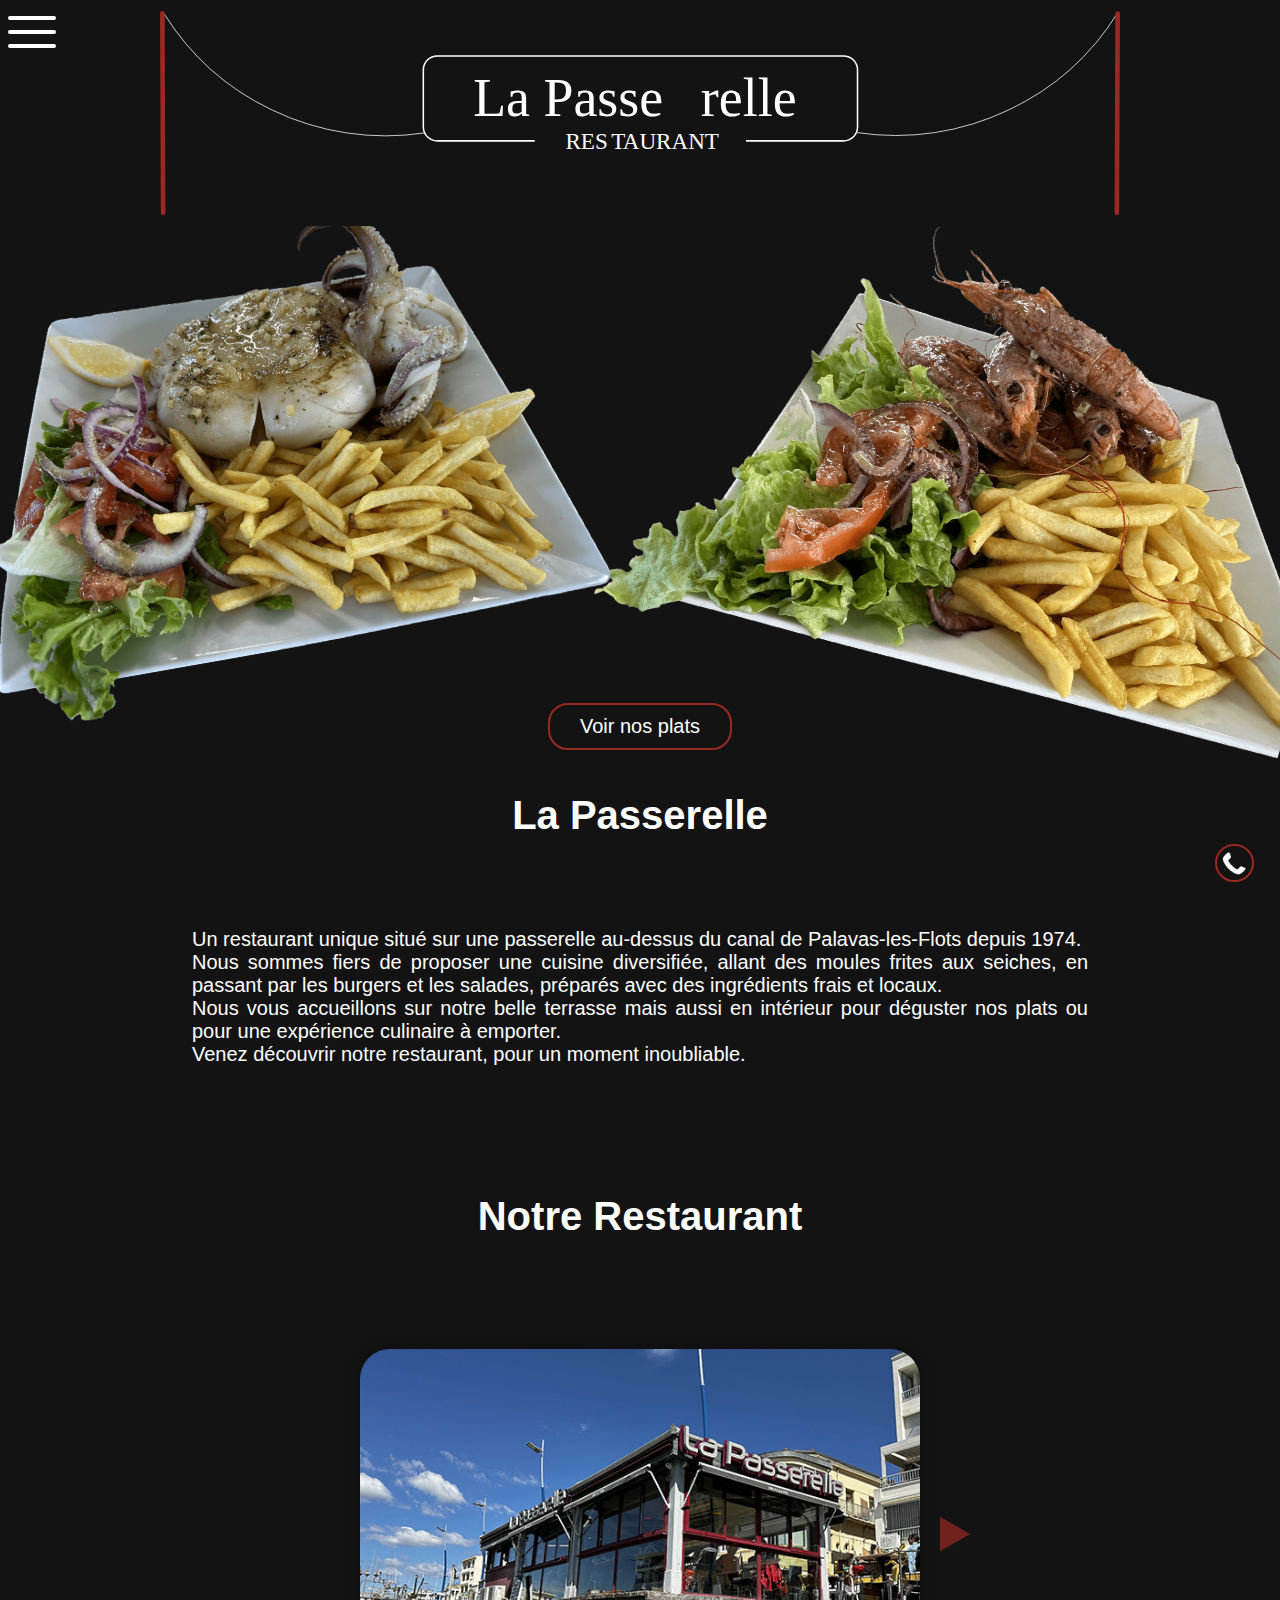
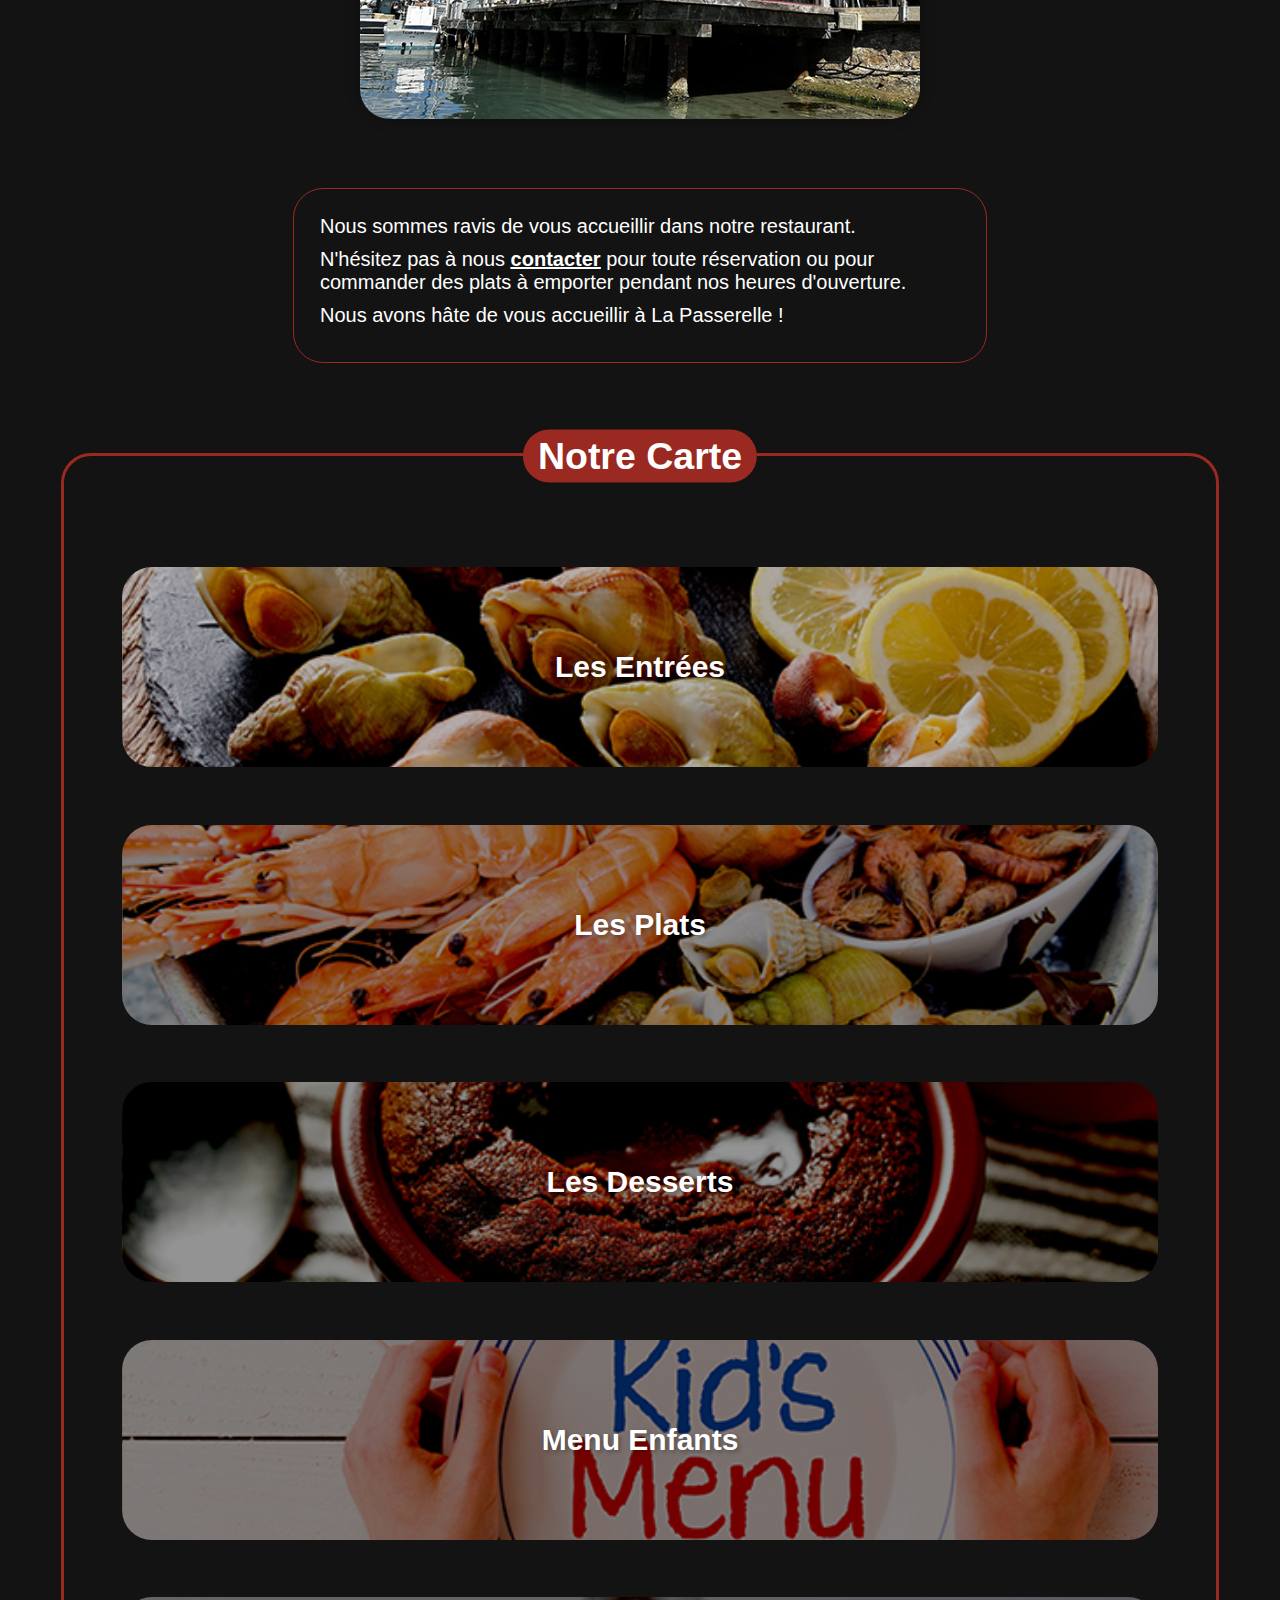
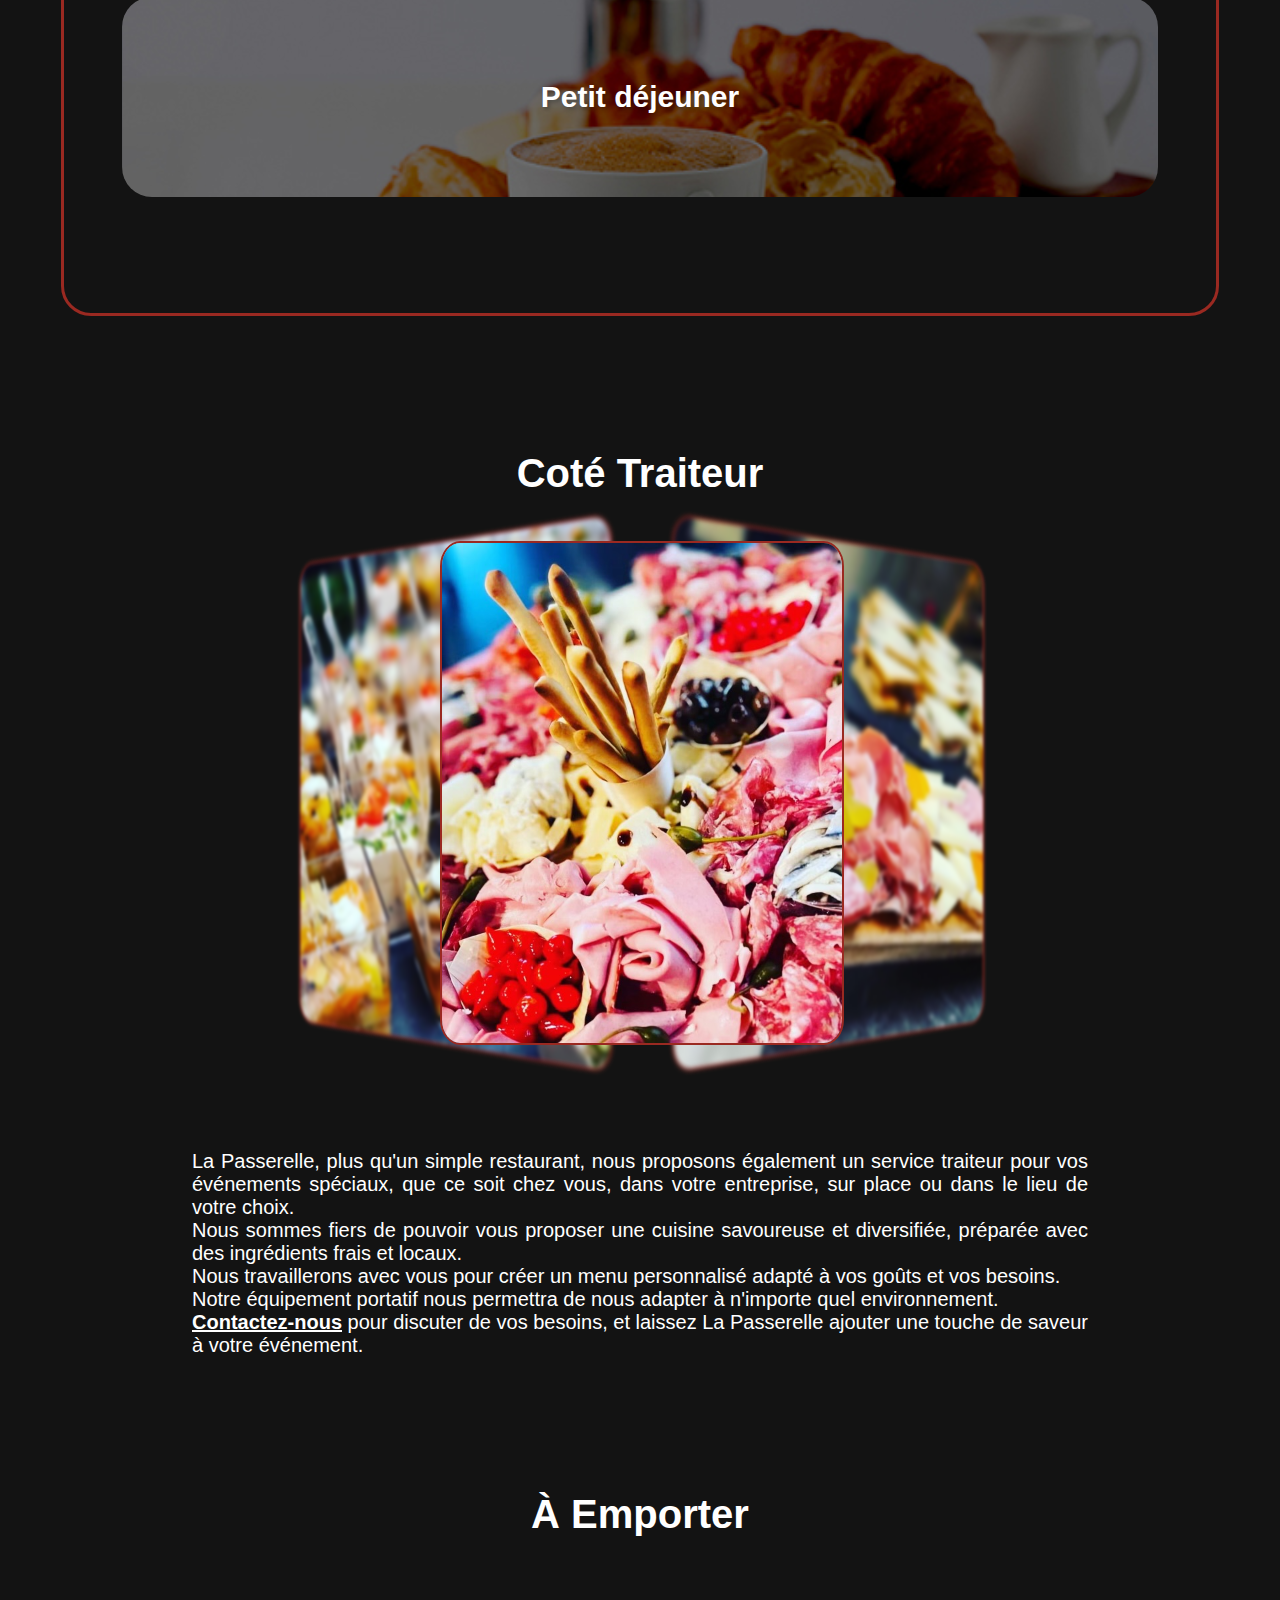
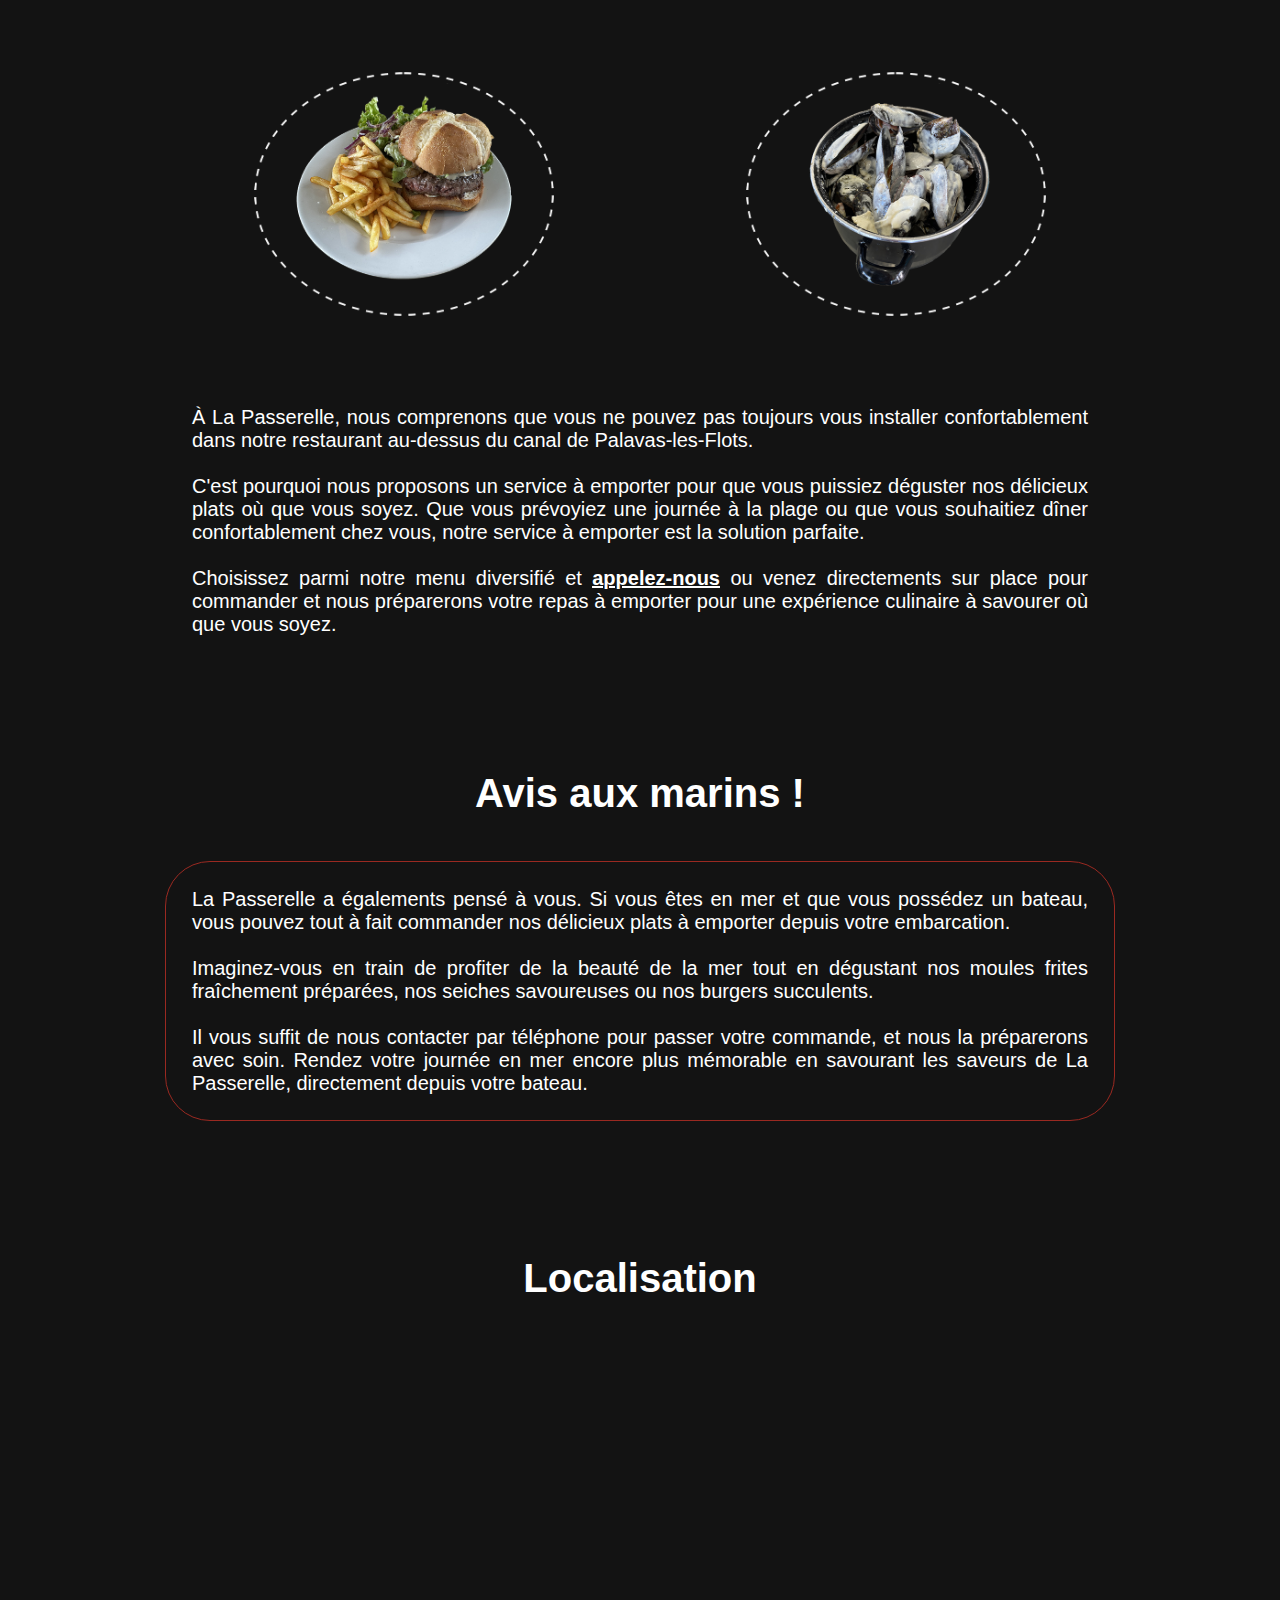
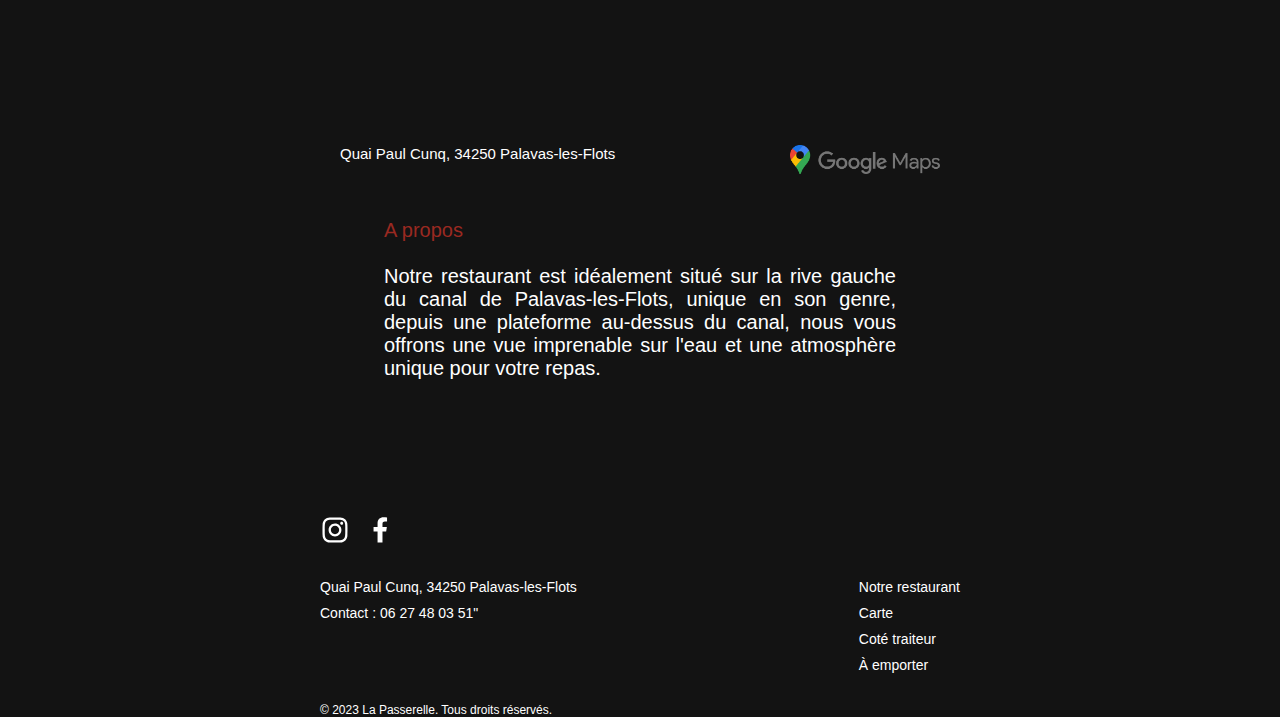
<file: index.html>
<!DOCTYPE html>
<html lang="fr-FR">
  <head>
    <meta charset="utf-8" />
    <title>La Passerelle</title>
    <link rel="stylesheet" href="./css/style.css" />
  </head>

  <body>
    <div class="overlay-menu-mobile"></div>
    <header id="header">
      <div class="header-logo">
        <img src="./img/SVG/logo3.svg" alt="logo" />
      </div>
      <nav class="header-nav">
        <div class="header-nav-close">
        <svg xmlns="http://www.w3.org/2000/svg" fill="none" viewBox="0 0 24 24" stroke-width="1.5" stroke="currentColor" class="w-6 h-6">
          <path stroke-linecap="round" stroke-linejoin="round" d="M6 18L18 6M6 6l12 12" />
        </svg>
        </div>
        <ul class="header-nav-menu">
          <li><a href="#restaurant">Notre restaurant</a></li>
          <li><a href="#containeurCarte">Carte</a></li>
          <li><a href="#traiteur">Coté traiteur</a></li>
          <li><a href="#emporter">À emporter </a></li>
        </ul>
      </nav>
      <div class="header-burger">
        <svg xmlns="http://www.w3.org/2000/svg" fill="none" viewBox="0 0 24 24" stroke-width="1.5" stroke="currentColor" class="w-6 h-6">
          <path stroke-linecap="round" stroke-linejoin="round" d="M3.75 6.75h16.5M3.75 12h16.5m-16.5 5.25h16.5" />
        </svg>        
      </div>
        <a class="js-modal" href="#modal0" id="telephone"><img src="./img/tel.png" alt="tel" id="tel" /></a>
         <!-- Modal -->
        <div id="modal0" class="modal" aria-hidden="true" role="dialog" style="display: none">
          <div class="modal-wrapper js-modal-stop">
            <button class="js-modal-close button-close"><img src="./img/cross.png" alt="Fermer" id="cross"></button>
            <h1 class="titlemodal">Téléphone</h1>
            <p class="textmodal"><b>06 27 48 03 51</b></p>
            <div id="containeurAppel">
              <a href="tel:+33627480351" class="button">Appelez-nous</a>
            </div>
          </div>
        </div>
    <!-- Fin modal -->
        <a href="#" id="back" class="show"><img src="./img/fleche.png" alt="tel" id="fleche" /></a>
        
    </header>

   

    <img src="./img/accueil/traits.png" alt="traits" id="traits" />
    <div id="containeurAccueil">
      <div id="Accueil">
        <h1 class="titre accueil">La Passerelle</h1>
        <div id="texteAccueil">
          <p>
            Un restaurant unique situé sur une passerelle au-dessus du canal de
            Palavas-les-Flots depuis 1974.
          </p>
          <p>
            Nous sommes fiers de proposer une cuisine diversifiée, allant des
            moules frites aux seiches, en passant par les burgers et les
            salades, préparés avec des ingrédients frais et locaux.
          </p>
          <p>
            Nous vous accueillons sur notre belle terrasse mais aussi en
            intérieur pour déguster nos plats ou pour une expérience culinaire à
            emporter.
          </p>
          <p>Venez découvrir notre restaurant, pour un moment inoubliable.</p>
        </div>
        <a href="#carte" id="raccourciCarte">Voir nos plats</a>
      </div>
      <div id="imgAccueil">
        <img class="gambasAccueil imgGambas" src="./img/accueil/gambas3.png" alt="accueil" />
        <img class="seicheAccueil imgSeiche" src="./img/accueil/seiche5.png" alt="accueil" />
      </div>
    </div>

    <div id="containeurRestaurant">
      <div id="restaurant">
        <h2 class="titre">Notre Restaurant</h2>
        <div id="flexRestaurant">
          <div id="centreCarrousel">
            <div id="flechedirective">
              <img
                src="./img/SVG/fleche.svg"
                alt="flechedroite"
                class="bouton"
                id="gauche"
              />
              <div id="carrousel">
                <div id="containerCarrousel"></div>
              </div>
              <img
                src="./img/SVG/fleche.svg"
                alt="flechedroite"
                class="bouton"
                id="droite"
              />
            </div>
          </div>
          <div id="texteRestaurant">
            <p>Nous sommes ravis de vous accueillir dans notre restaurant.</p>
            <p>
              N'hésitez pas à nous <a class="js-modal" href="#modal0"><u><b>contacter</b></u></a> pour toute réservation ou
              pour commander des plats à emporter pendant nos heures
              d'ouverture.
            </p>
            <p>Nous avons hâte de vous accueillir à La Passerelle !</p>
          </div>
        </div>
      </div>
    </div>

    <div id="containeurCarte">
      <div class="bordureCarte">
        <div class="titreCarte">
          <h2>Notre Carte</h2>
        </div>
        <div id="carte">
          <button class="section-btn" data-section="entrees">Entrées</button>
          <button class="section-btn" data-section="plats">Plats</button>
          <button class="section-btn" data-section="desserts">Desserts</button>
          <button class="section-btn" data-section="formules">
            Enfants
          </button>
          <button class="section-btn" data-section="boissons">Petit déjeuner</button>
          <div id="sous-menu-plats" class="sous-menu"></div>
        </div>
      </div>

      <div id="contenu-carte">
        <!-- Le contenu de la carte sera affiché ici -->
      </div>
    </div>

    <div id="carteTel">
      <div class="bordureCarte">
        <div class="titreCarte">
          <h2>Notre Carte</h2>
        </div>
        <a href="entree.html" class="liensCarteTel">
          <div id="entreeTel">
            <h2 class="titreCarteTel">Les Entrées</h2>
          </div>
        </a>
        <a href="plats.html" class="liensCarteTel">
          <div id="platsTel">
            <h2 class="titreCarteTel">Les Plats</h2>
          </div>
        </a>
        <a href="desserts.html" class="liensCarteTel">
        <div id="dessertsTel">
          <h2 class="titreCarteTel">Les Desserts</h2>
        </div>
        </a>
        <a href="enfants.html" class="liensCarteTel">
        <div id="enfantsTel">
          <h2 class="titreCarteTel">Menu Enfants</h2>
        </div>
        </a>
        <a href="dejeuner.html" class="liensCarteTel">
        <div id="dejeunerTel">
          <h2 class="titreCarteTel">Petit déjeuner</h2>
        </div>
        </a>  
      </div>
    </div>

    <div id="traiteur">
      <h2 class="titre">Coté Traiteur</h2>
      <div id="containeurTraiteur">
        <div id="containeurTexteTraiteur">
          <div id="texteTraiteur">
            <p>
              La Passerelle, plus qu'un simple restaurant, nous proposons
              également un service traiteur pour vos événements spéciaux, que ce
              soit chez vous, dans votre entreprise, sur place ou dans le lieu
              de votre choix.
            </p>
            <p>
              Nous sommes fiers de pouvoir vous proposer une cuisine savoureuse
              et diversifiée, préparée avec des ingrédients frais et locaux.
            </p>
            <p>
              Nous travaillerons avec vous pour créer un menu personnalisé
              adapté à vos goûts et vos besoins.
            </p>
            <p>
              Notre équipement portatif nous permettra de nous adapter à
              n'importe quel environnement.
            </p>
            <p>
              <a class="js-modal" href="#modal0"><b><u>Contactez-nous</u></b></a>
              pour discuter de vos besoins, et laissez La Passerelle ajouter une
              touche de saveur à votre événement.
            </p>
          </div>
        </div>
        <div id="containeurCarrouselTraiteur">
          <div id="carrouselTraiteur">
            <div class="card">
              <img class="imgTraiteur" src="./img/traiteur/traiteur1.jpg" />
            </div>
            <div class="card">
              <img class="imgTraiteur" src="./img/traiteur/traiteur2.jpg" />
            </div>
            <div class="card">
              <img class="imgTraiteur" src="./img/traiteur/traiteur3.jpg" />
            </div>
            <div class="card">
              <img class="imgTraiteur" src="./img/traiteur/traiteur4.jpg" />
            </div>
          </div>
        </div>
      </div>
    </div>

    <div id="emporter">
      <h2 class="titre">À Emporter</h2>
      <div id="containeurEmporter">
        <div id="imgEmporter">
          <img
            src="./img/Carte/CarteV2/burger.png"
            alt="burger"
            id="burgeremporter"
          />
          <img
            src="./img/Carte/CarteV2/moules.png"
            alt="moules"
            id="moulesemporter"
          />
        </div>
        <div id="texteEmporter">
          <p>
            À La Passerelle, nous comprenons que vous ne pouvez pas toujours
            vous installer confortablement dans notre restaurant au-dessus du
            canal de Palavas-les-Flots.
          </p>
          <br />
          <p>
            C'est pourquoi nous proposons un service à emporter pour que vous
            puissiez déguster nos délicieux plats où que vous soyez. Que vous
            prévoyiez une journée à la plage ou que vous souhaitiez dîner
            confortablement chez vous, notre service à emporter est la solution
            parfaite.
          </p>
          <br />
          <p>
            Choisissez parmi notre menu diversifié et
            <a class="js-modal" href="#modal0"><b><u>appelez-nous</u></b></a>
            ou venez directements sur place pour commander et nous préparerons
            votre repas à emporter pour une expérience culinaire à savourer où
            que vous soyez.
          </p>
        </div>
      </div>
      <div id="marin">
        <h2 id="titremarin">Avis aux marins !</h2>
        <div id="textemarin">
          <p>
            La Passerelle a égalements pensé à vous. Si vous êtes
            en mer et que vous possédez un bateau, vous pouvez tout à fait
            commander nos délicieux plats à emporter depuis votre embarcation.
          </p>
          <br />
          <p>
            Imaginez-vous en train de profiter de la beauté de la mer tout en
            dégustant nos moules frites fraîchement préparées, nos seiches
            savoureuses ou nos burgers succulents.
          </p>
          <br />
          <p>
            Il vous suffit de nous contacter par téléphone pour passer votre
            commande, et nous la préparerons avec soin. Rendez votre journée en
            mer encore plus mémorable en savourant les saveurs de La Passerelle,
            directement depuis votre bateau.
          </p>
        </div>
      </div>
    </div>

    <div id="localisation">
      <h2 class="titre">Localisation</h2>
      <div id="containeurLocalisation">
        <div id="map">
          <iframe
            src="https://www.google.com/maps/embed?pb=!1m14!1m8!1m3!1d11571.095661664329!2d3.9305662!3d43.5279071!3m2!1i1024!2i768!4f13.1!3m3!1m2!1s0x12b6ba5e9552d2d5%3A0x429363bb6ac2c62e!2sLa%20Passerelle!5e0!3m2!1sfr!2sfr!4v1686754315210!5m2!1sfr!2sfr"
            width="600"
            height="350"
            style="border: 0"
            allowfullscreen=""
            loading="lazy"
            referrerpolicy="no-referrer-when-downgrade"
          ></iframe>
          <div id="ggmapinf">
          <p>Quai Paul Cunq, 34250 Palavas-les-Flots</p>
          <img src="./img/ggmap.png" alt="google map" id="ggmap" />
          </div>
        </div>
        <div id="texteLocalisation">
          <p id="red">A propos</p>
          <br />
          <p>
            Notre restaurant est idéalement situé sur la rive gauche du canal de
            Palavas-les-Flots, unique en son genre, depuis une plateforme
            au-dessus du canal, nous vous offrons une vue imprenable sur l'eau
            et une atmosphère unique pour votre repas.
          </p>
        </div>
    </div>
    
    <footer>
      <div class="LogosContainer">
        <a href="https://www.instagram.com/lapasserellepalavas/"><img src="./img/footer/instagram.svg" alt="Instagram" /></a>
        <a href="https://fr-fr.facebook.com/people/Restaurant-la-passerelle-palavas-les-flots/100063941596852/"><img src="./img/footer/facebook.svg" alt="Facebook" /></a>
      </div>
      <div class="LinksContainer">
        <div>
          <a href="#localisation">Quai Paul Cunq, 34250 Palavas-les-Flots</a>
          <a href="tel:+33627480351">Contact : 06 27 48 03 51"</a>
        </div>
      
        <div>
          <a href="#restaurant">Notre restaurant</a>
          <a href="#containeurCarte">Carte</a>
          <a href="#traiteur">Coté traiteur</a>
          <a href="#emporter">À emporter </a>
        </div>
      </div>
      
      <div class="FooterInfos">
        <p>© 2023 La Passerelle. Tous droits réservés.</p>
      </div>
    </footer>


    <script src="./js/ecouteur.js"></script>
    <script src="./js/burgermenu.js"></script>
    <script src="./js/modal.js"></script>
    <script src="./js/backbutton.js"></script>
    <script src="./js/carrouselTraiteur.js"></script>
    <script src="./js/load.js"></script>
    <script src="./js/accueil.js"></script>
    <script src="./js/carte.js" defer></script>
    <script src="./js/carrouselA.js"></script>
  </body>
</html>
</file>
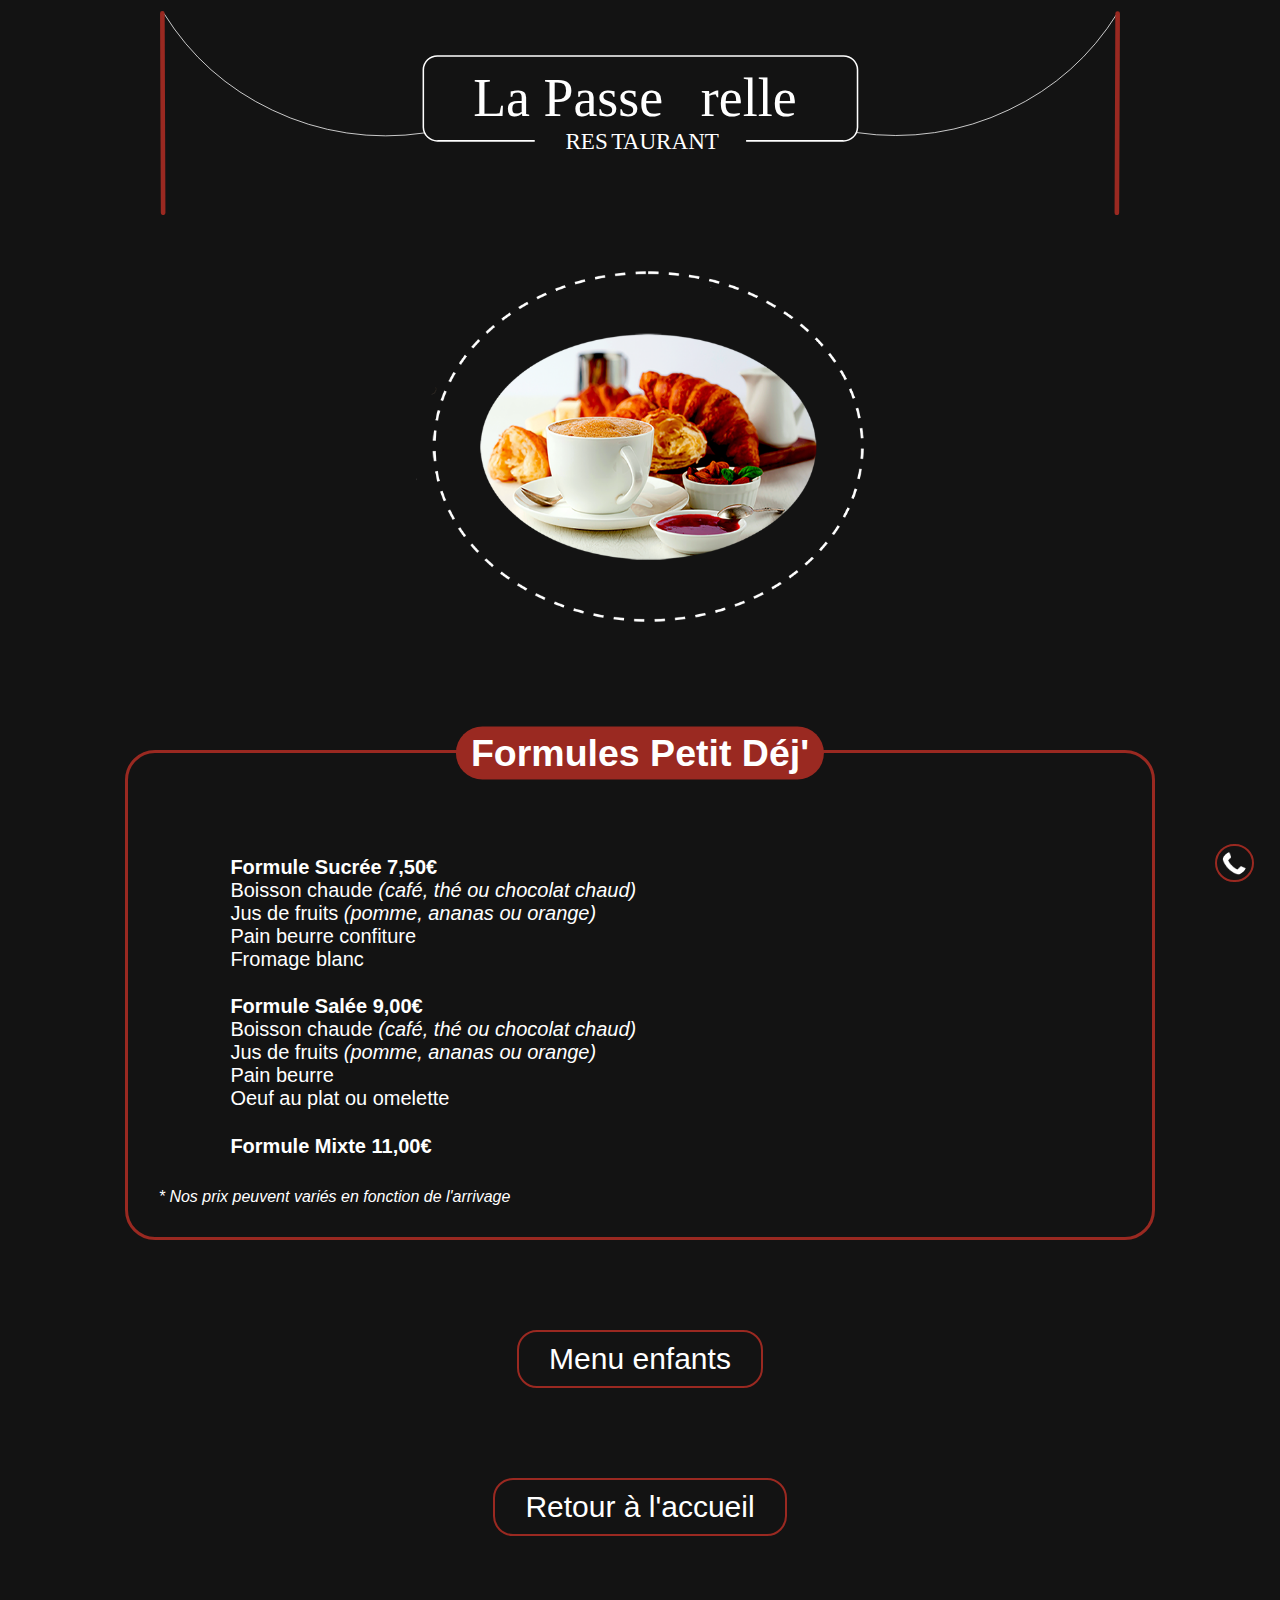
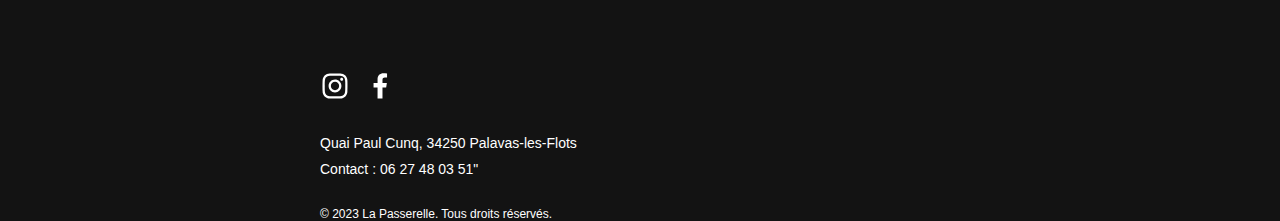
<file: dejeuner.html>
<!DOCTYPE html>
<html lang="fr-FR">
  <head>
    <meta charset="utf-8" />
    <title>La Passerelle</title>
    <link rel="stylesheet" href="./css/style.css" />
  </head>

  <body class="backimg">
    <header>
      <a href="index.html">
        <div class="header-logo">
          <img src="./img/SVG/logo3.svg" alt="logo" />
        </div>
      </a> 
      </div>
        <a class="js-modal" href="#modal0" id="telephone"><img src="./img/tel.png" alt="tel" id="tel" /></a>
         <!-- Modal -->
        <div id="modal0" class="modal" aria-hidden="true" role="dialog" style="display: none">
          <div class="modal-wrapper js-modal-stop">
            <button class="js-modal-close button-close"><img src="./img/cross.png" alt="Fermer" id="cross"></button>
            <h1 class="titlemodal">Téléphone</h1>
            <p class="textmodal"><b>04 67 68 07 64</b></p>
            <div id="containeurAppel">
              <a href="tel:+33123456789" class="button">Appelez-nous</a>
            </div>
          </div>
        </div>
    <!-- Fin modal -->
    </header>
  <div class="containeurCarteTel">
    <img src="./img/Carte/CarteV2/dejeuner.png" alt="parillada" class="imgCarte" />
  <div class="bordureCarteMer">
    <div class="titreCarteMer">
      <h2>Formules Petit Déj'</h2>
    </div>
    <div class="carteMer">
      <p><b>Formule Sucrée 7,50€</b> <br>Boisson chaude <em>(café, thé ou chocolat chaud)</em> <br>Jus de fruits <em>(pomme, ananas ou orange)</em> <br>Pain beurre confiture <br>Fromage blanc</p>
      <p><b>Formule Salée 9,00€</b> <br>Boisson chaude <em>(café, thé ou chocolat chaud)</em> <br>Jus de fruits <em>(pomme, ananas ou orange)</em> <br>Pain beurre <br>Oeuf au plat ou omelette</p>
      <p><b>Formule Mixte 11,00€</b></p>
    </div>
    <p class="infoCarte"><em>* Nos prix peuvent variés en fonction de l'arrivage</em></p>
    </div>
  </div>
  <div class="navigationTel">
    <a href="enfants.html" class="back">Menu enfants</a>
    <a href="index.html" class="back">Retour à l'accueil</a>
  </div>

  <footer>
    <div class="LogosContainer">
      <a href="https://www.instagram.com/lapasserellepalavas/"><img src="./img/footer/instagram.svg" alt="Instagram" /></a>
      <a href="https://fr-fr.facebook.com/people/Restaurant-la-passerelle-palavas-les-flots/100063941596852/"><img src="./img/footer/facebook.svg" alt="Facebook" /></a>
    </div>
    <div class="LinksContainer">
      <div>
        <a href="#localisation">Quai Paul Cunq, 34250 Palavas-les-Flots</a>
        <a href="tel:+33627480351">Contact : 06 27 48 03 51"</a>
      </div>
    </div>
    <div class="FooterInfos">
      <p>© 2023 La Passerelle. Tous droits réservés.</p>
    </div>
  </footer>
    <script src="./js/redirection.js"></script>
    <script src="./js/modal.js"></script>
  </body>
</html>
</file>
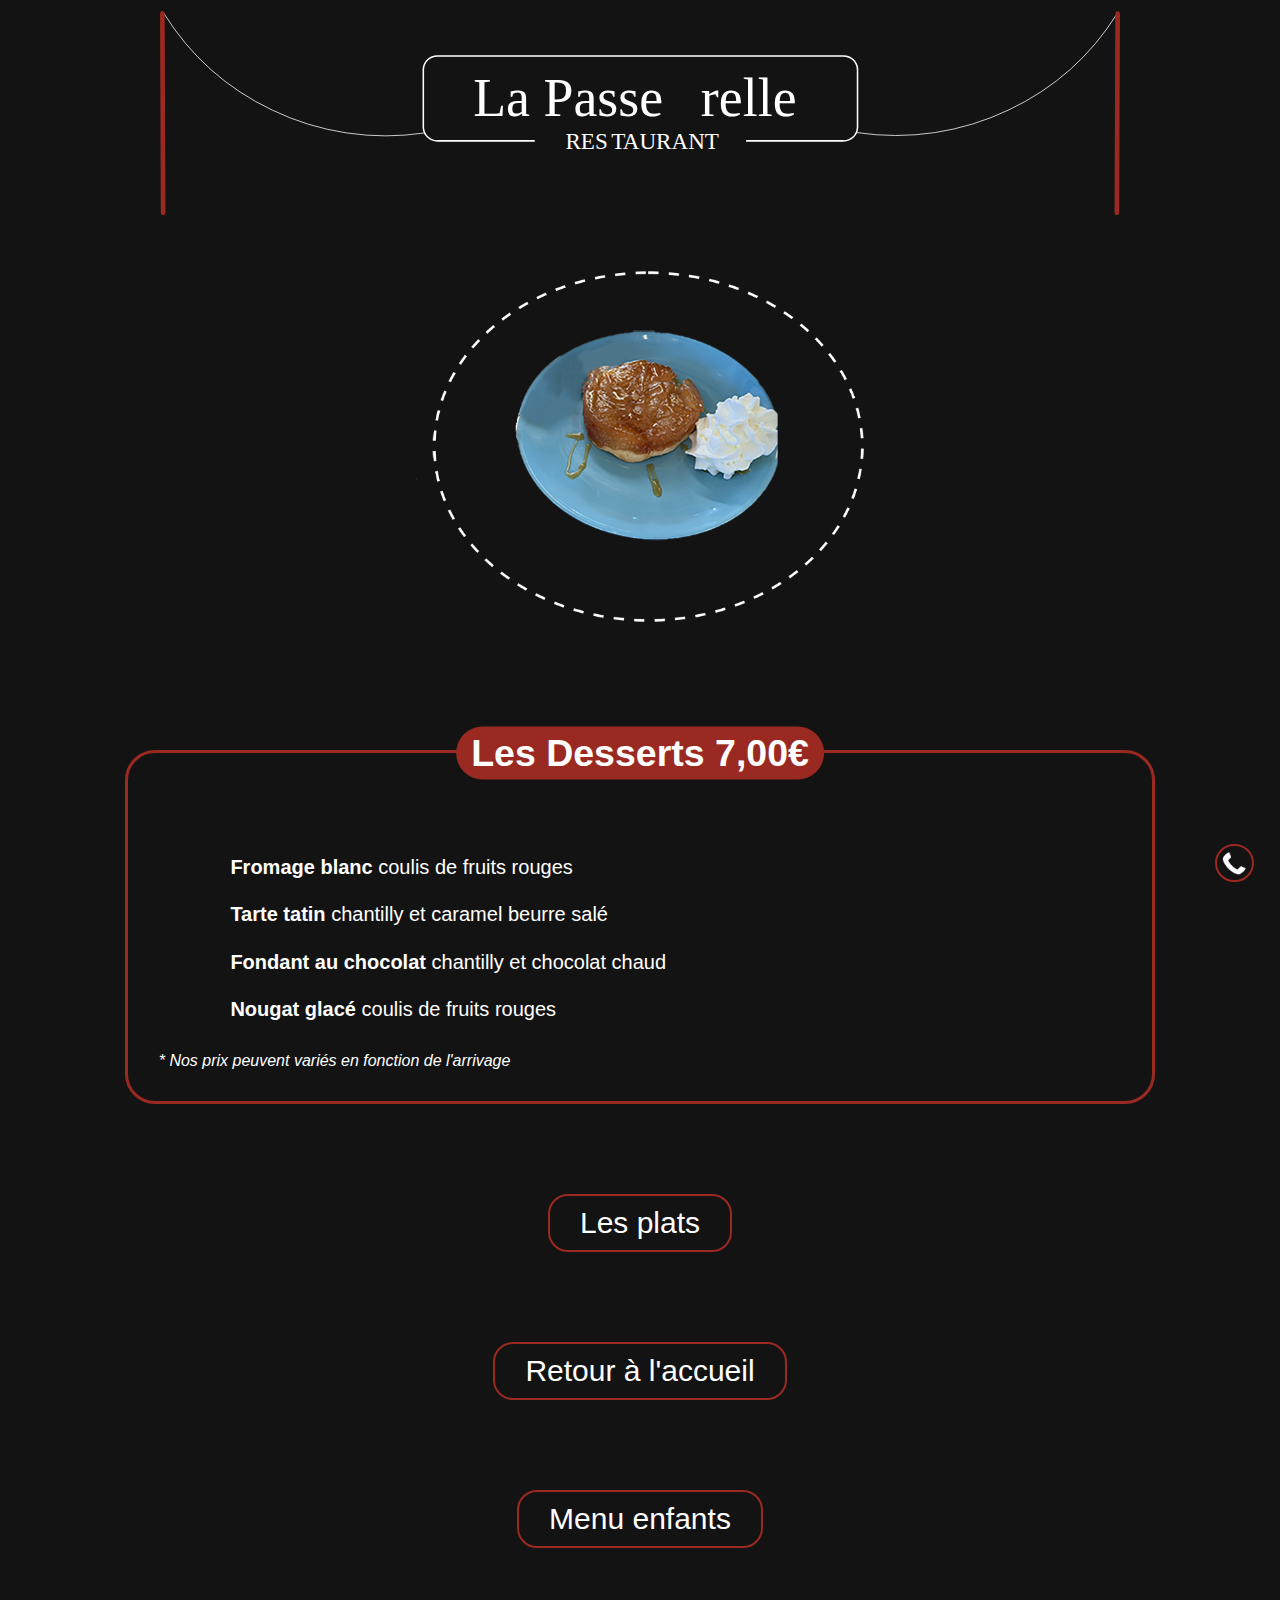
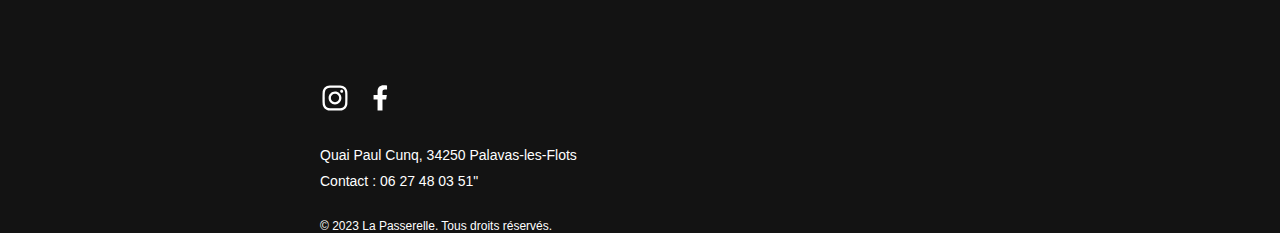
<file: desserts.html>
<!DOCTYPE html>
<html lang="fr-FR">
  <head>
    <meta charset="utf-8" />
    <title>La Passerelle</title>
    <link rel="stylesheet" href="./css/style.css" />
  </head>

  <body class="backimg">
    <header>
      <a href="index.html">
        <div class="header-logo">
          <img src="./img/SVG/logo3.svg" alt="logo" />
        </div>
      </a> 
      </div>
        <a class="js-modal" href="#modal0" id="telephone"><img src="./img/tel.png" alt="tel" id="tel" /></a>
         <!-- Modal -->
        <div id="modal0" class="modal" aria-hidden="true" role="dialog" style="display: none">
          <div class="modal-wrapper js-modal-stop">
            <button class="js-modal-close button-close"><img src="./img/cross.png" alt="Fermer" id="cross"></button>
            <h1 class="titlemodal">Téléphone</h1>
            <p class="textmodal"><b>04 67 68 07 64</b></p>
            <div id="containeurAppel">
              <a href="tel:+33123456789" class="button">Appelez-nous</a>
            </div>
          </div>
        </div>
    <!-- Fin modal -->
    </header>
  <div class="containeurCarteTel">
    <img src="./img/Carte/CarteV2/dessert.png" alt="parillada" class="imgCarte" />
  <div class="bordureCarteMer">
    <div class="titreCarteMer">
      <h2>Les Desserts 7,00€</h2>
    </div>
    <div class="carteMer">
      <p><b>Fromage blanc</b> coulis de fruits rouges</p>
      <p><b>Tarte tatin</b> chantilly et caramel beurre salé</p>
      <p><b>Fondant au chocolat</b> chantilly et chocolat chaud</p>
      <p><b>Nougat glacé</b> coulis de fruits rouges</p>
    </div>
    <p class="infoCarte"><em>* Nos prix peuvent variés en fonction de l'arrivage</em></p>
  </div>
  </div>

  <div class="navigationTel">
    <a href="plats.html" class="back">Les plats</a>
    <a href="index.html" class="back">Retour à l'accueil</a>
    <a href="enfants.html" class="back">Menu enfants</a>
  </div>

  <footer>
    <div class="LogosContainer">
      <a href="https://www.instagram.com/lapasserellepalavas/"><img src="./img/footer/instagram.svg" alt="Instagram" /></a>
      <a href="https://fr-fr.facebook.com/people/Restaurant-la-passerelle-palavas-les-flots/100063941596852/"><img src="./img/footer/facebook.svg" alt="Facebook" /></a>
    </div>
    <div class="LinksContainer">
      <div>
        <a href="#localisation">Quai Paul Cunq, 34250 Palavas-les-Flots</a>
        <a href="tel:+33627480351">Contact : 06 27 48 03 51"</a>
      </div>
    </div>
    <div class="FooterInfos">
      <p>© 2023 La Passerelle. Tous droits réservés.</p>
    </div>
  </footer>
    <script src="./js/redirection.js"></script>
    <script src="./js/modal.js"></script>
  </body>
</html>
</file>
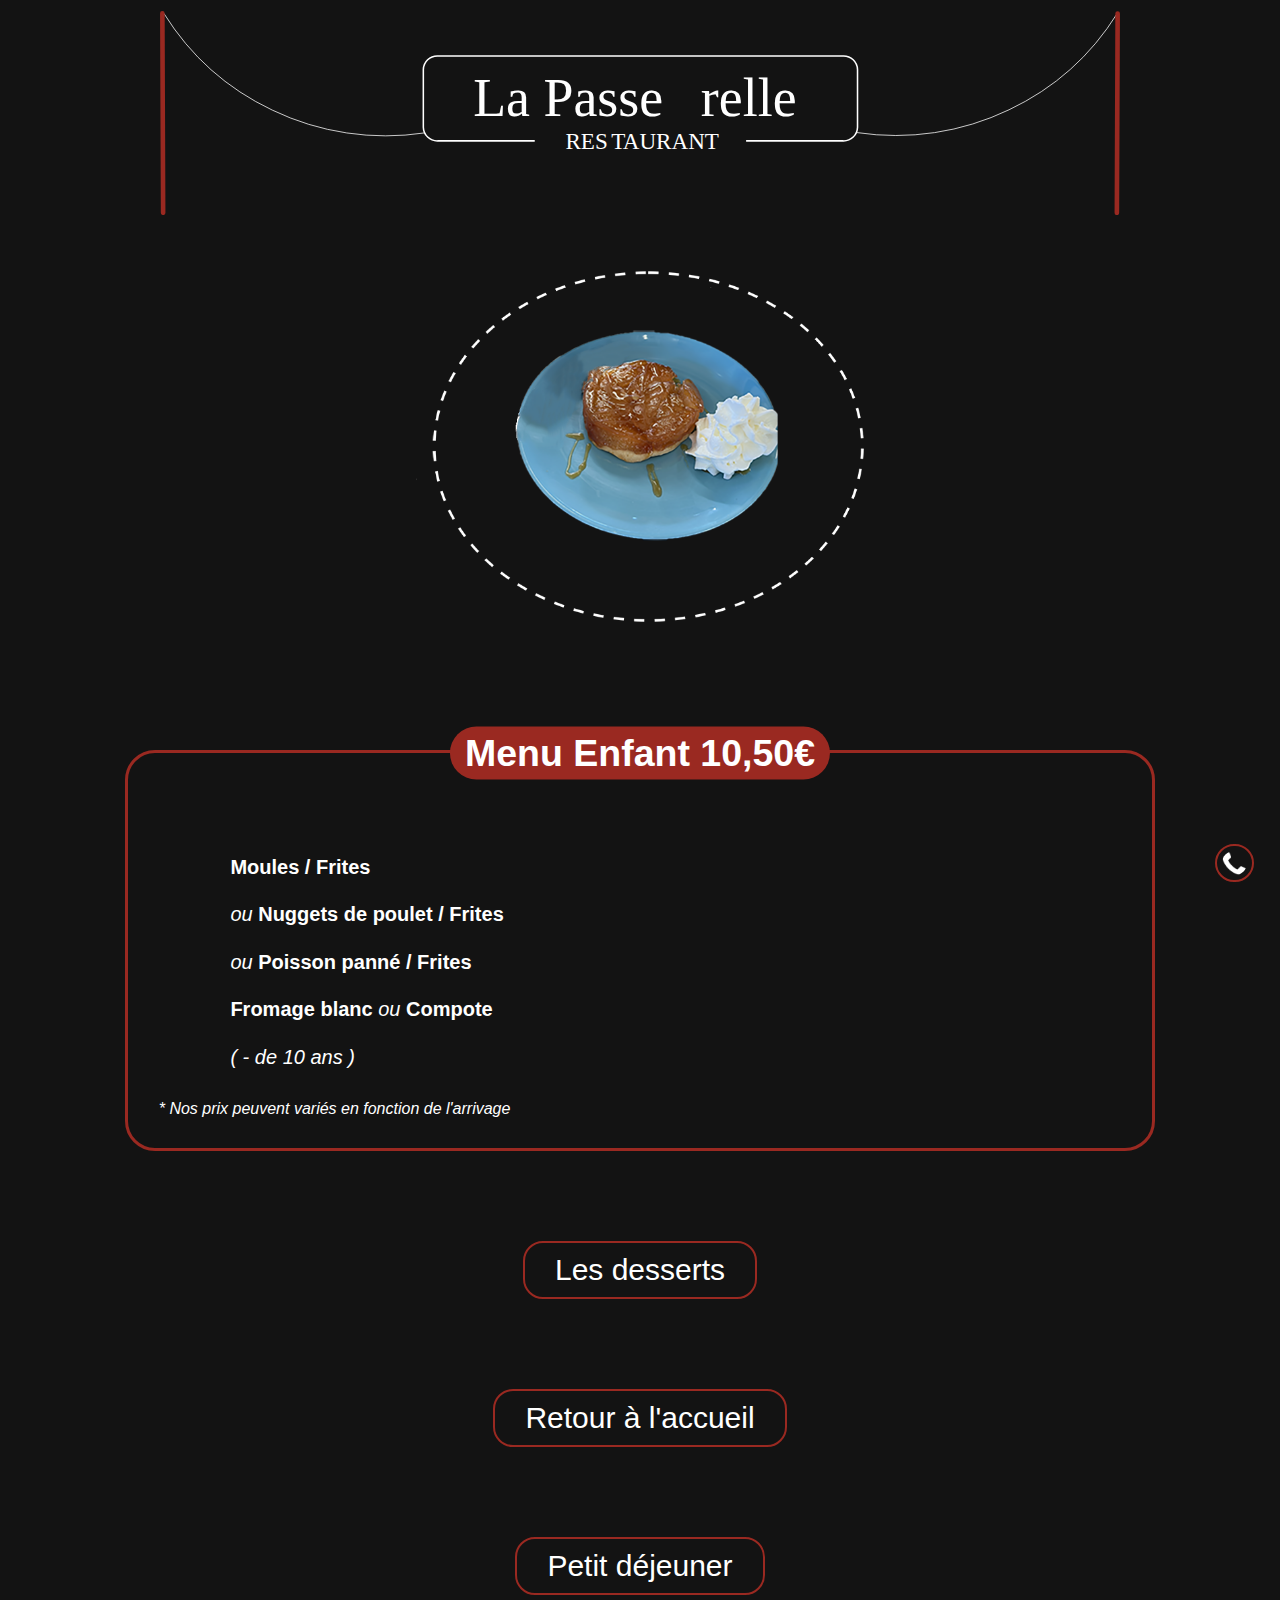
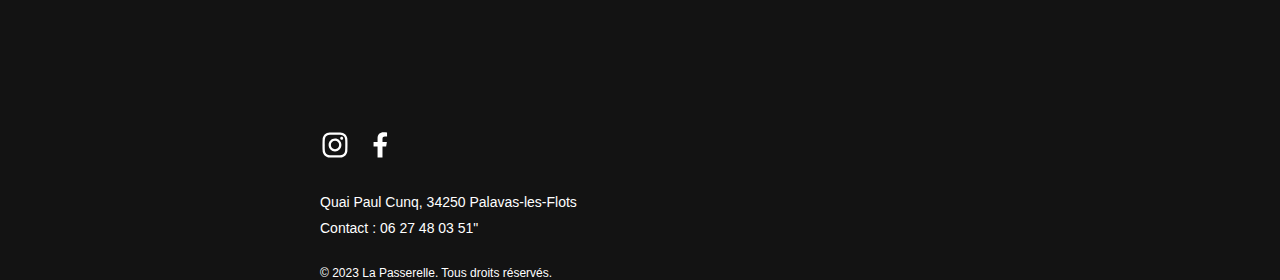
<file: enfants.html>
<!DOCTYPE html>
<html lang="fr-FR">
  <head>
    <meta charset="utf-8" />
    <title>La Passerelle</title>
    <link rel="stylesheet" href="./css/style.css" />
  </head>

  <body class="backimg">
    <header>
      <a href="index.html">
        <div class="header-logo">
          <img src="./img/SVG/logo3.svg" alt="logo" />
        </div>
      </a> 
      </div>
        <a class="js-modal" href="#modal0" id="telephone"><img src="./img/tel.png" alt="tel" id="tel" /></a>
         <!-- Modal -->
        <div id="modal0" class="modal" aria-hidden="true" role="dialog" style="display: none">
          <div class="modal-wrapper js-modal-stop">
            <button class="js-modal-close button-close"><img src="./img/cross.png" alt="Fermer" id="cross"></button>
            <h1 class="titlemodal">Téléphone</h1>
            <p class="textmodal"><b>04 67 68 07 64</b></p>
            <div id="containeurAppel">
              <a href="tel:+33123456789" class="button">Appelez-nous</a>
            </div>
          </div>
        </div>
    <!-- Fin modal -->
    </header>
  <div class="containeurCarteTel">
    <img src="./img/Carte/CarteV2/dessert.png" alt="enfants" class="imgCarte" />
  <div class="bordureCarteMer">
    <div class="titreCarteMer">
      <h2>Menu Enfant 10,50€</h2>
    </div>
    <div class="carteMer">
      <p><b>Moules / Frites</b></p>
      <p><em>ou </em><b>Nuggets de poulet / Frites</b></p>
      <p><em>ou </em><b>Poisson panné / Frites</b></p>
      <p><b>Fromage blanc</b> <em>ou</em> <b>Compote</b></p>
      <p><em>( - de 10 ans )</em></p>
    </div>
    <p class="infoCarte"><em>* Nos prix peuvent variés en fonction de l'arrivage</em></p>
  </div>
  </div>
  <div class="navigationTel">
    <a href="desserts.html" class="back">Les desserts</a>
    <a href="index.html" class="back">Retour à l'accueil</a>
    <a href="dejeuner.html" class="back">Petit déjeuner</a>
  </div>

  <footer>
    <div class="LogosContainer">
      <a href="https://www.instagram.com/lapasserellepalavas/"><img src="./img/footer/instagram.svg" alt="Instagram" /></a>
      <a href="https://fr-fr.facebook.com/people/Restaurant-la-passerelle-palavas-les-flots/100063941596852/"><img src="./img/footer/facebook.svg" alt="Facebook" /></a>
    </div>
    <div class="LinksContainer">
      <div>
        <a href="#localisation">Quai Paul Cunq, 34250 Palavas-les-Flots</a>
        <a href="tel:+33627480351">Contact : 06 27 48 03 51"</a>
      </div>
    </div>
    <div class="FooterInfos">
      <p>© 2023 La Passerelle. Tous droits réservés.</p>
    </div>
  </footer>
    <script src="./js/redirection.js"></script>
    <script src="./js/modal.js"></script>
  </body>
</html>
</file>
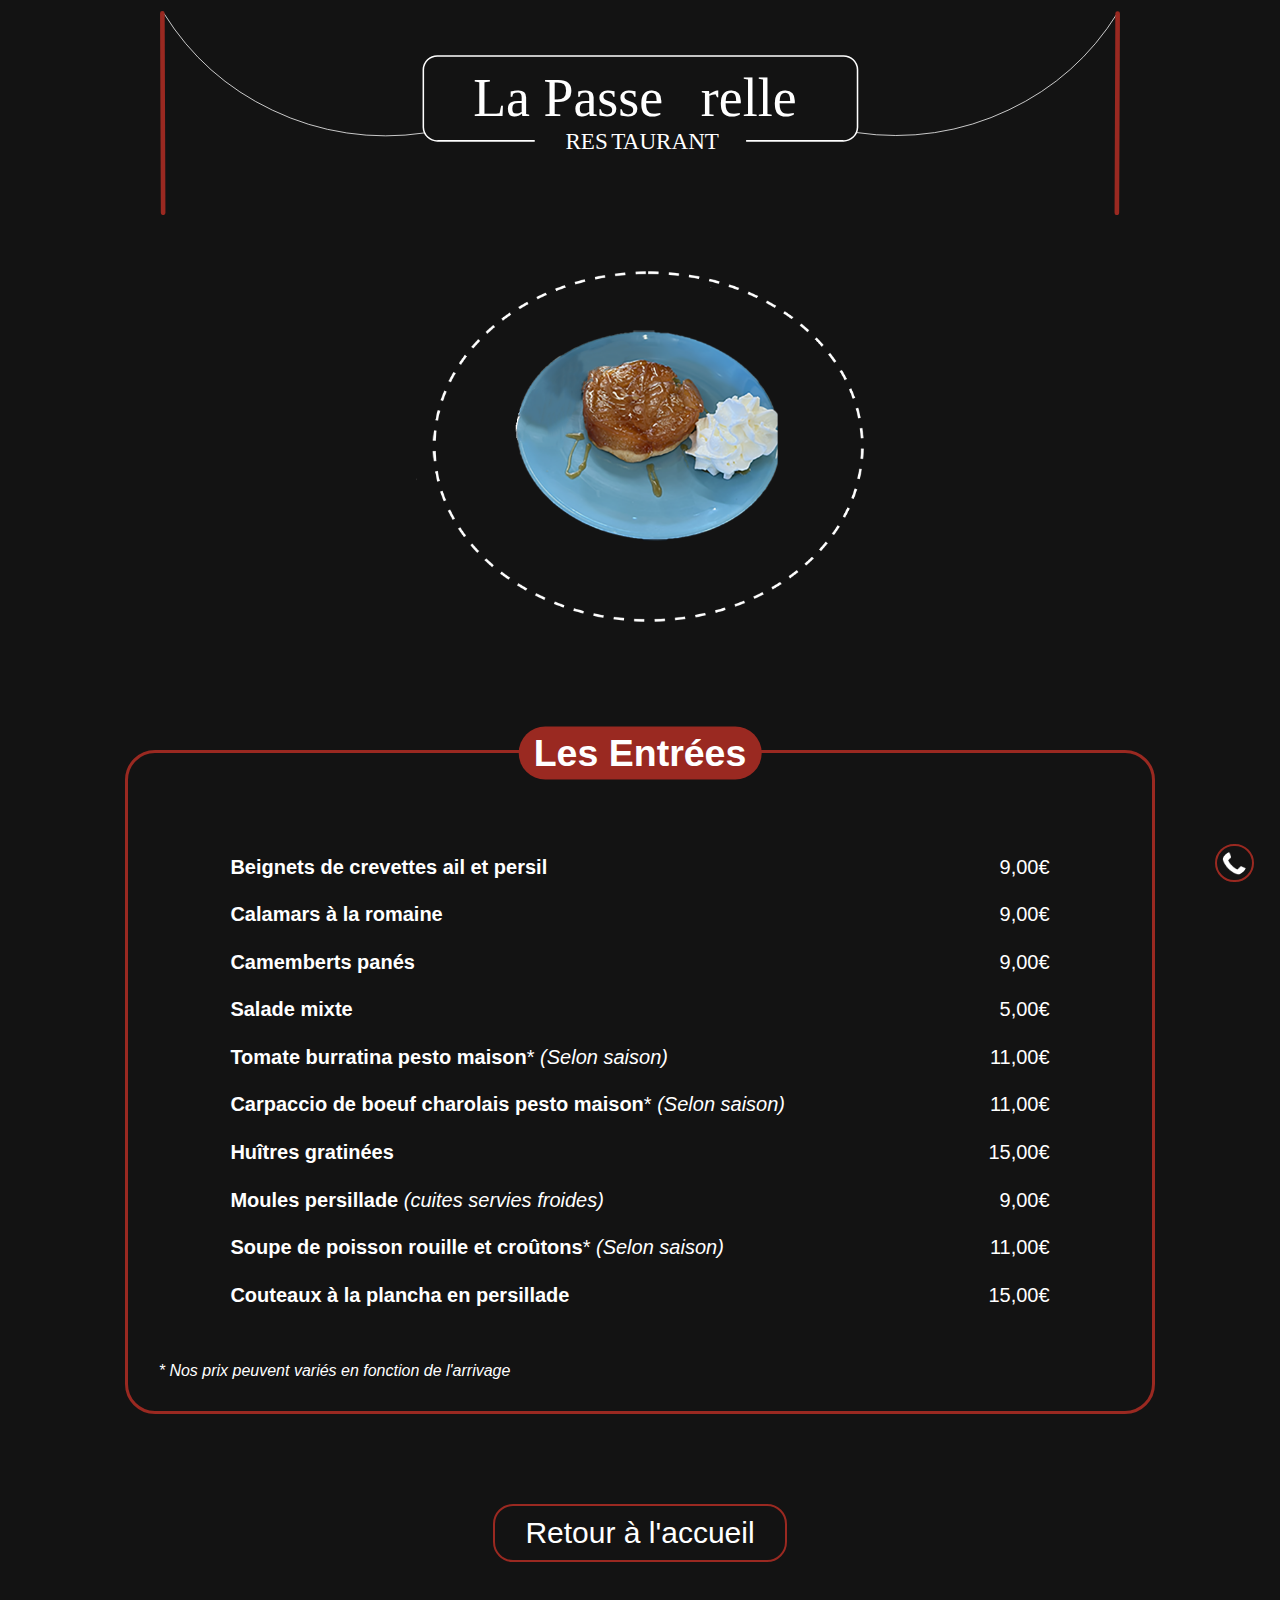
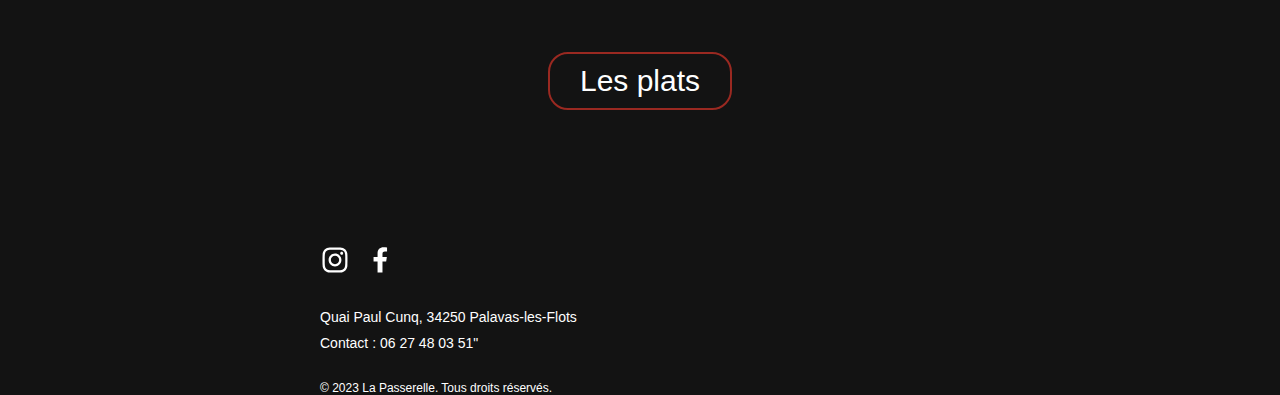
<file: entree.html>
<!DOCTYPE html>
<html lang="fr-FR">
  <head>
    <meta charset="utf-8" />
    <title>La Passerelle</title>
    <link rel="stylesheet" href="./css/style.css" />
  </head>

  <body class="backimg">
    <header>
      <a href="index.html">
        <div class="header-logo">
          <img src="./img/SVG/logo3.svg" alt="logo" />
        </div>
      </a> 
      </div>
        <a class="js-modal" href="#modal0" id="telephone"><img src="./img/tel.png" alt="tel" id="tel" /></a>
         <!-- Modal -->
        <div id="modal0" class="modal" aria-hidden="true" role="dialog" style="display: none">
          <div class="modal-wrapper js-modal-stop">
            <button class="js-modal-close button-close"><img src="./img/cross.png" alt="Fermer" id="cross"></button>
            <h1 class="titlemodal">Téléphone</h1>
            <p class="textmodal"><b>04 67 68 07 64</b></p>
            <div id="containeurAppel">
              <a href="tel:+33123456789" class="button">Appelez-nous</a>
            </div>
          </div>
        </div>
    <!-- Fin modal -->
    </header>
  <div class="containeurCarteTel">
    <img src="./img/Carte/CarteV2/dessert.png" alt="entree" class="imgCarte" />
  <div class="bordureCarteMer">
    <div class="titreCarteMer">
      <h2>Les Entrées</h2>
    </div>
    <div class="carteMer">
      <div class="prix"><p><b>Beignets de crevettes ail et persil</b></p> <p class="prixdroite">9,00€</p></div>
      <div class="prix"><p><b>Calamars à la romaine</b></p> <p class="prixdroite">9,00€</p></div>
      <div class="prix"><p><b>Camemberts panés</b></p> <p class="prixdroite">9,00€</p></div>
      <div class="prix"><p><b>Salade mixte</b></p> <p class="prixdroite">5,00€</p></div>
      <div class="prix"><p><b>Tomate burratina pesto maison</b>* <em>(Selon saison)</em></p> <p class="prixdroite">11,00€</p></div>
      <div class="prix"><p><b>Carpaccio de boeuf charolais pesto maison</b>* <em>(Selon saison)</em></p> <p class="prixdroite">11,00€</p></div>
      <div class="prix"><p><b>Huîtres gratinées</b></p> <p class="prixdroite">15,00€</p></div>
      <div class="prix"><p><b>Moules persillade</b> <em>(cuites servies froides)</em></p> <p class="prixdroite">9,00€</p></div>
      <div class="prix"><p><b>Soupe de poisson rouille et croûtons</b>* <em>(Selon saison)</em></p> <p class="prixdroite">11,00€</p></div>
      <div class="prix"><p><b>Couteaux à la plancha en persillade</b></p> <p class="prixdroite">15,00€</p></div>
    </div>
    <p class="infoCarte"><em>* Nos prix peuvent variés en fonction de l'arrivage</em></p>
  </div>
  </div>
  <div class="navigationTel">
    <a href="index.html" class="back">Retour à l'accueil</a>
    <a href="plats.html" class="back">Les plats</a>
  </div>
  <footer>
    <div class="LogosContainer">
      <a href="https://www.instagram.com/lapasserellepalavas/"><img src="./img/footer/instagram.svg" alt="Instagram" /></a>
      <a href="https://fr-fr.facebook.com/people/Restaurant-la-passerelle-palavas-les-flots/100063941596852/"><img src="./img/footer/facebook.svg" alt="Facebook" /></a>
    </div>
    <div class="LinksContainer">
      <div>
        <a href="#localisation">Quai Paul Cunq, 34250 Palavas-les-Flots</a>
        <a href="tel:+33627480351">Contact : 06 27 48 03 51"</a>
      </div>
    </div>
    <div class="FooterInfos">
      <p>© 2023 La Passerelle. Tous droits réservés.</p>
    </div>
  </footer>
    <script src="./js/redirection.js"></script>
    <script src="./js/modal.js"></script>
  </body>
</html>
</file>
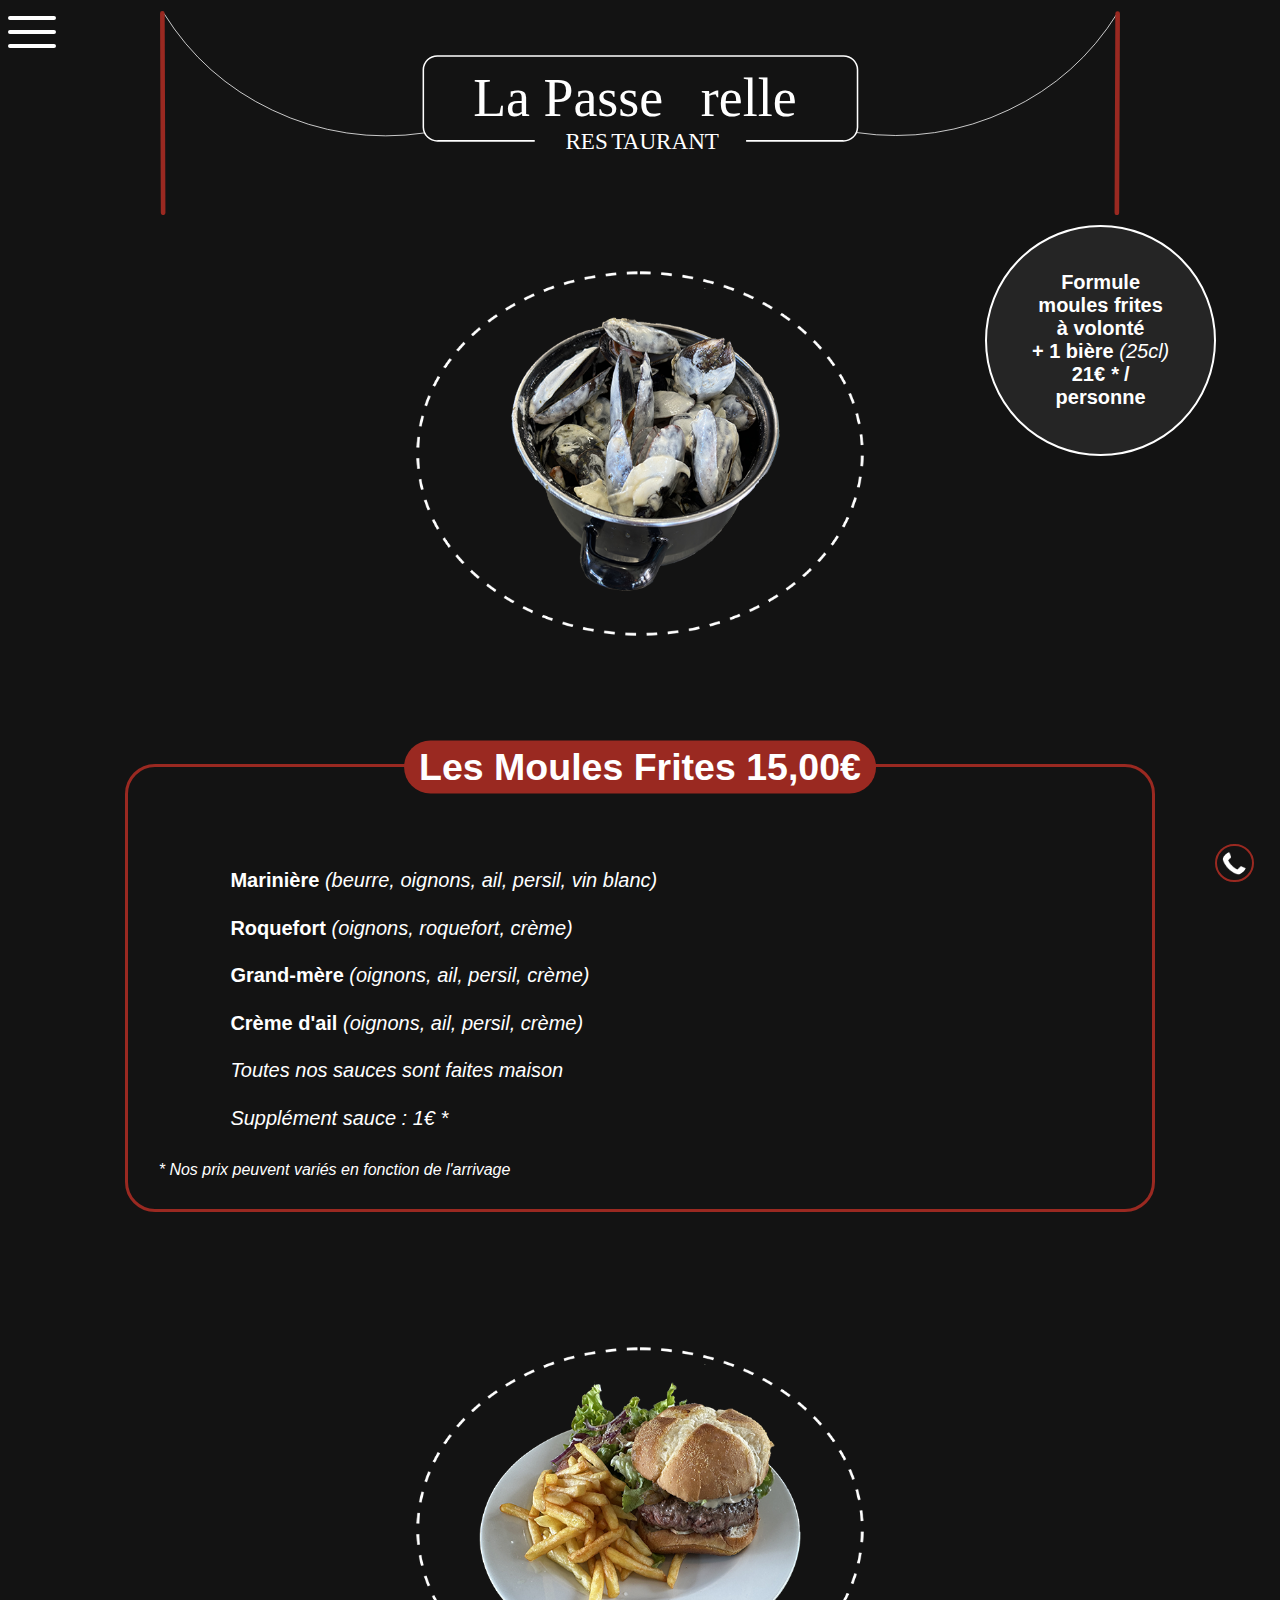
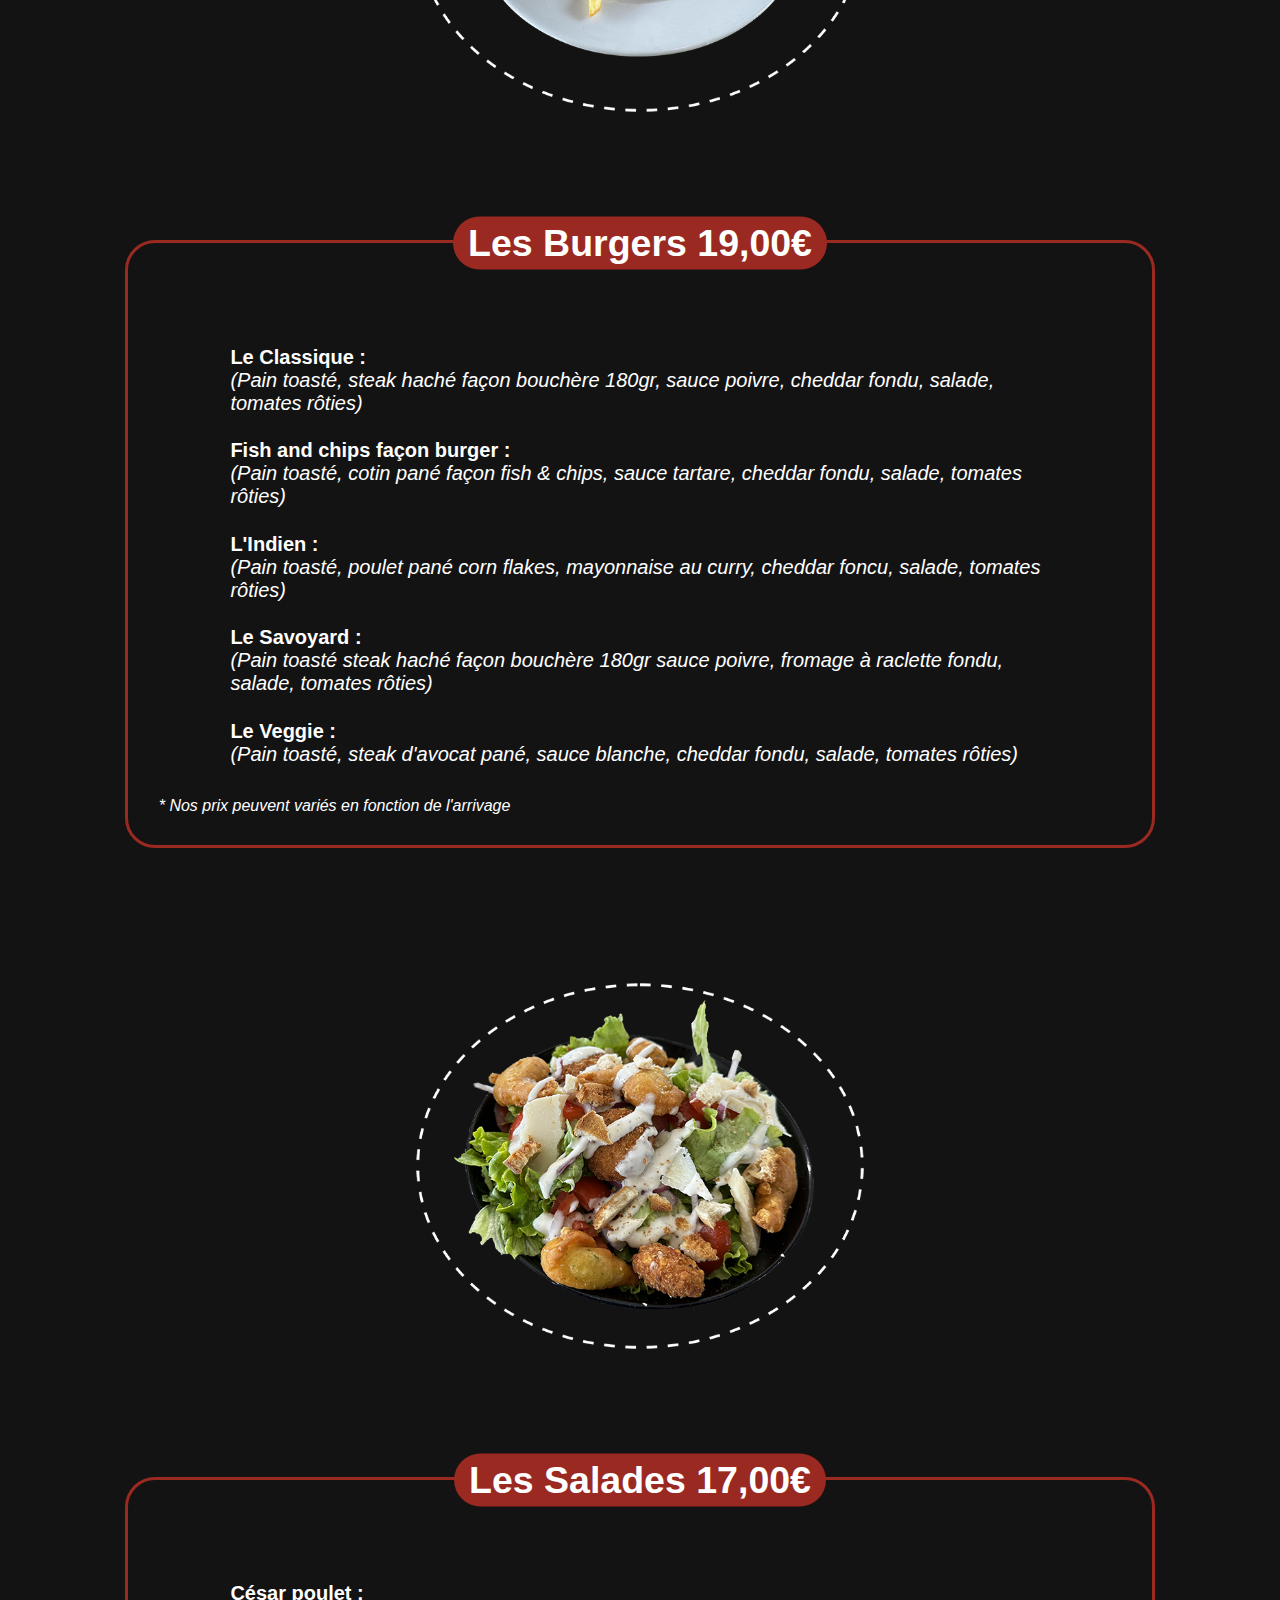
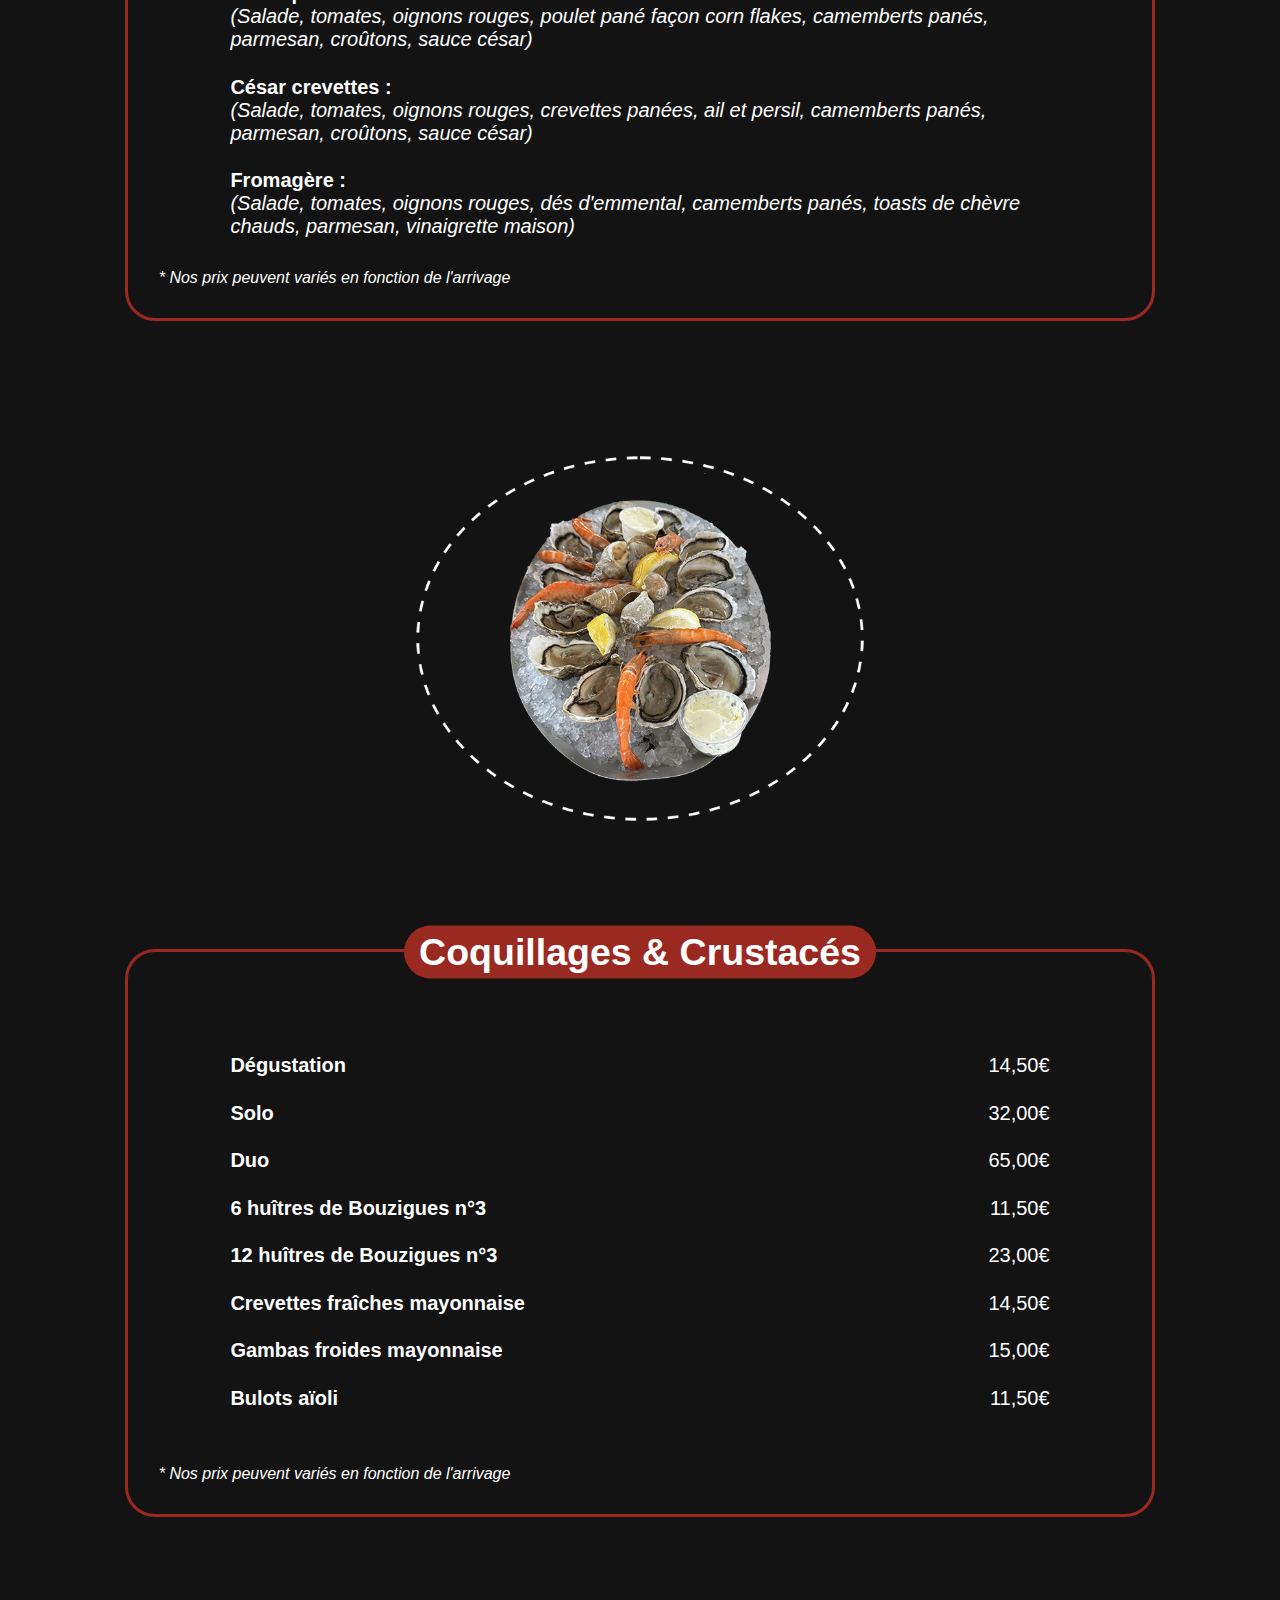
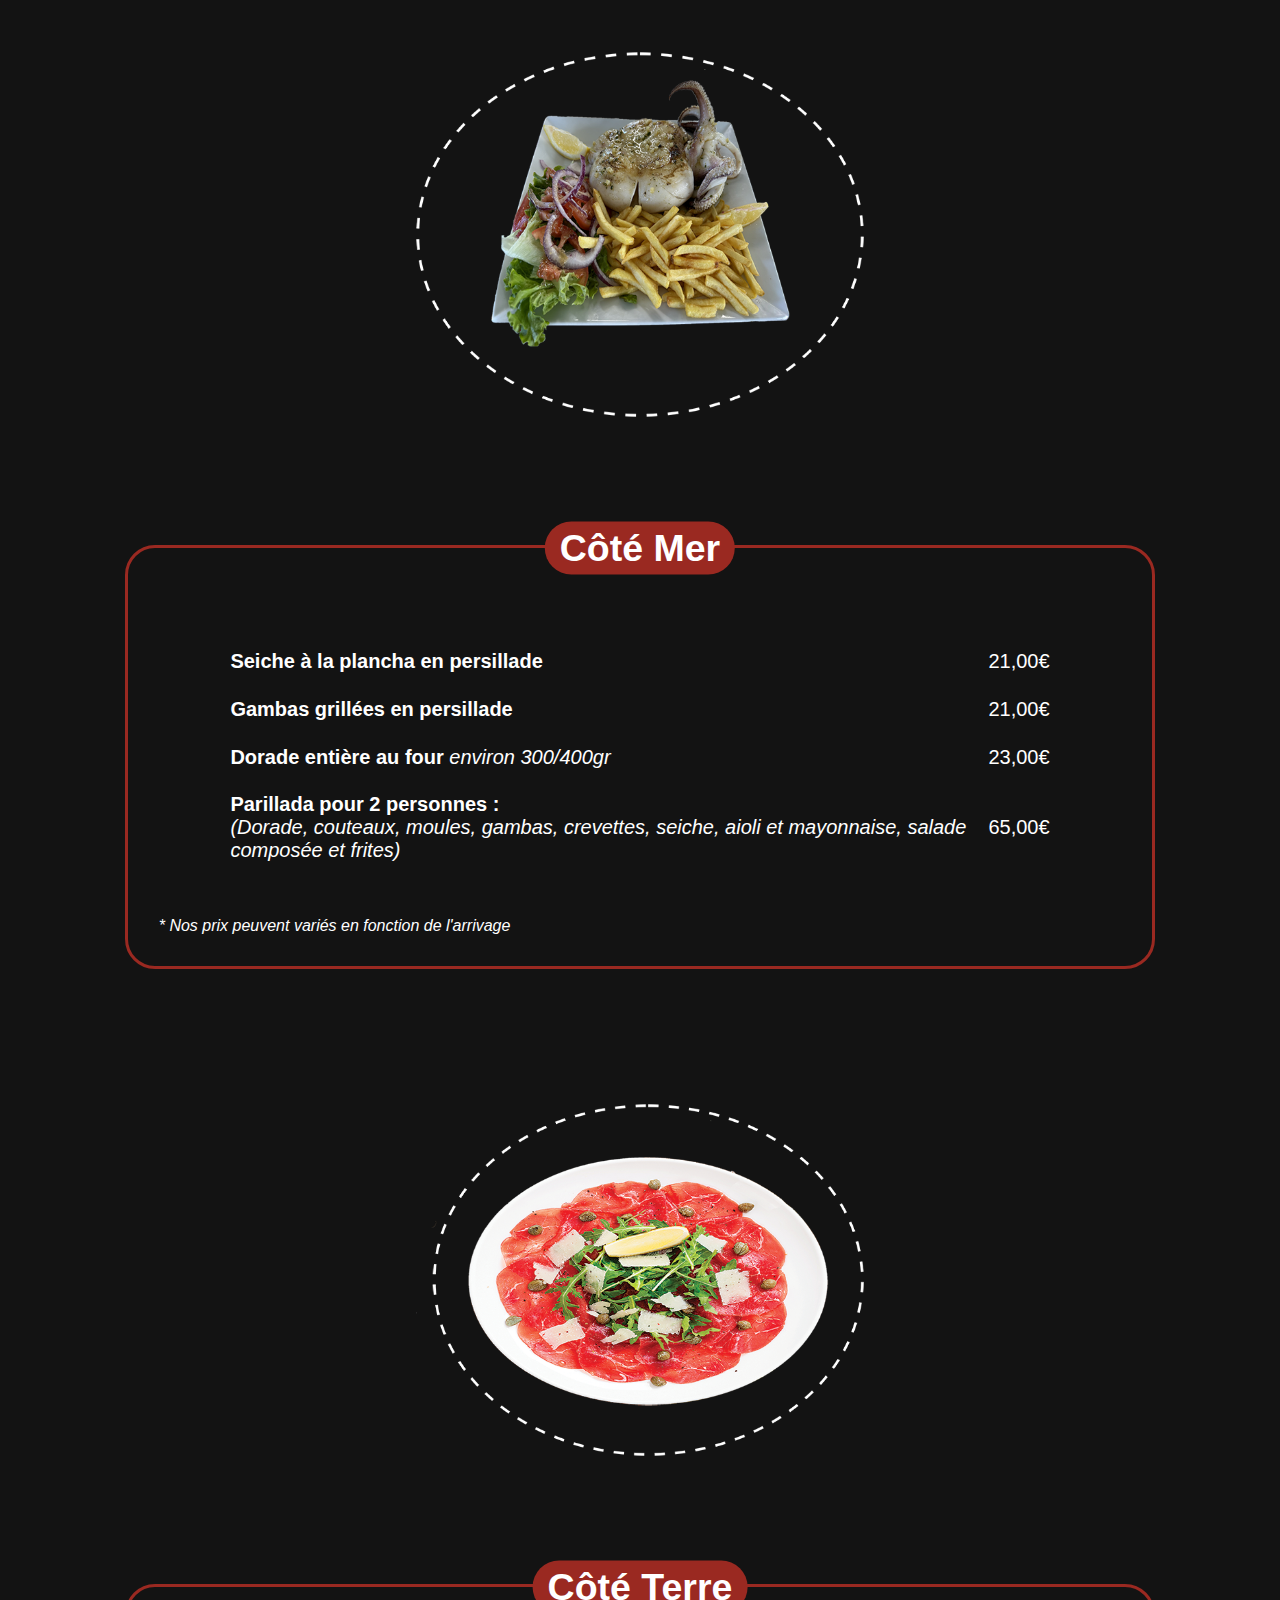
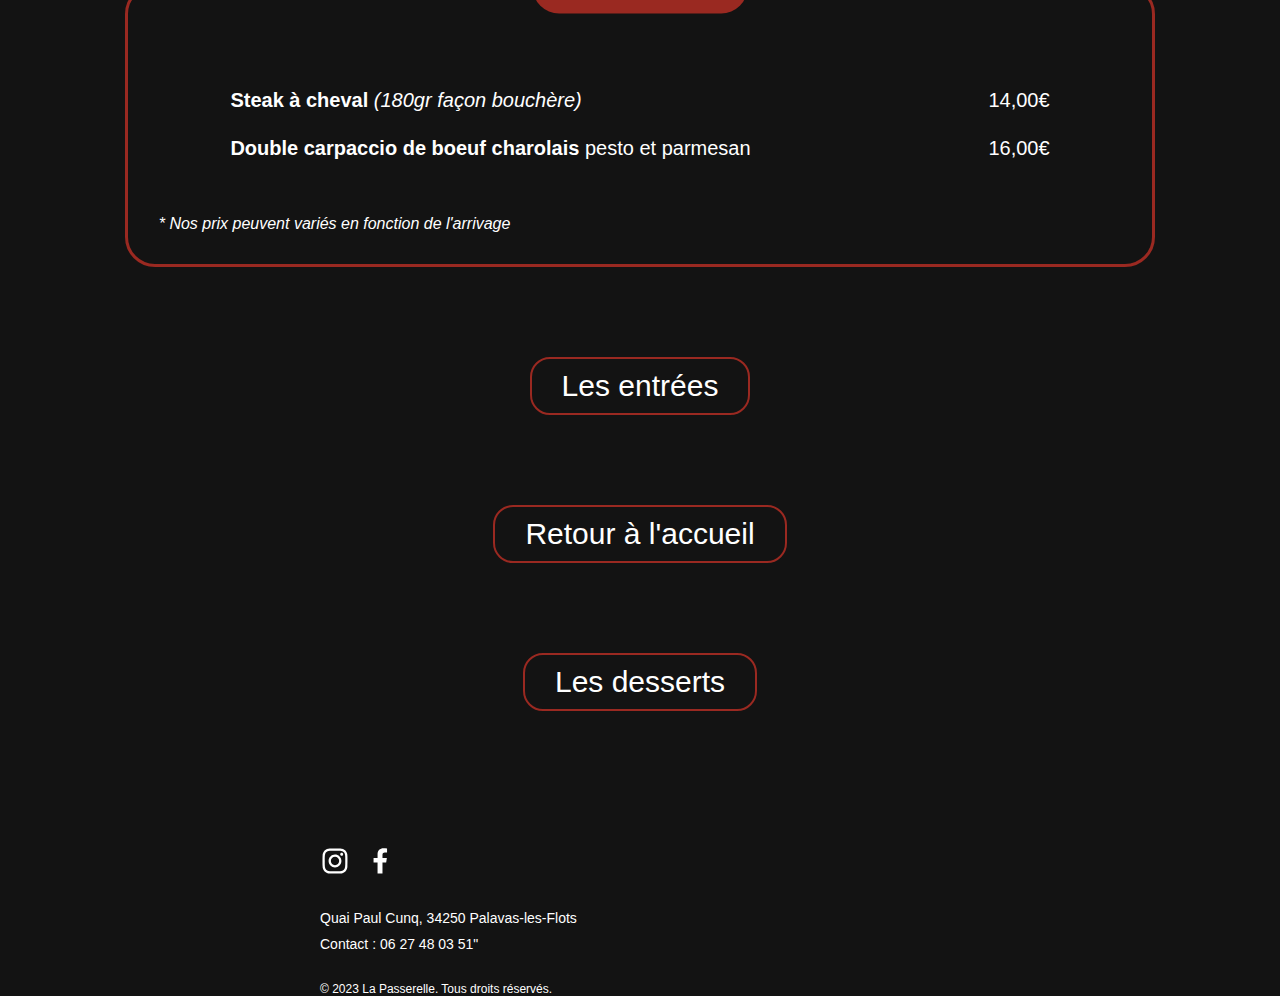
<file: plats.html>
<!DOCTYPE html>
<html lang="fr-FR">
  <head>
    <meta charset="utf-8" />
    <title>La Passerelle</title>
    <link rel="stylesheet" href="./css/style.css" />
  </head>

  <body>
  <div class="overlay-menu-mobile"></div>
    <header id="header">
      <div class="header-logo">
        <img src="./img/SVG/logo3.svg" alt="logo" />
      </div>
      <nav class="header-nav">
        <div class="header-nav-close">
        <svg xmlns="http://www.w3.org/2000/svg" fill="none" viewBox="0 0 24 24" stroke-width="1.5" stroke="currentColor" class="w-6 h-6">
          <path stroke-linecap="round" stroke-linejoin="round" d="M6 18L18 6M6 6l12 12" />
        </svg>
        </div>
        <ul class="header-nav-menu">
          <li><a href="./index.html" class="back">Accueil</a></li>
          <li><a href="#moules">Les Moules Frites</a></li>
          <li><a href="#burgers">Les Burgers</a></li>
          <li><a href="#salades">Les Salades</a></li>
          <li><a href="#coquillages">Coquillages & Crustacés </a></li>
          <li><a href="#mers">Côté Mer</a></li>
          <li><a href="#terres">Côté Terre</a></li>
        </ul>
      </nav>
      <div class="header-burger">
        <svg xmlns="http://www.w3.org/2000/svg" fill="none" viewBox="0 0 24 24" stroke-width="1.5" stroke="currentColor" class="w-6 h-6">
          <path stroke-linecap="round" stroke-linejoin="round" d="M3.75 6.75h16.5M3.75 12h16.5m-16.5 5.25h16.5" />
        </svg>        
      </div>
        <a class="js-modal" href="#modal0" id="telephone"><img src="./img/tel.png" alt="tel" id="tel" /></a>
         <!-- Modal -->
        <div id="modal0" class="modal" aria-hidden="true" role="dialog" style="display: none">
          <div class="modal-wrapper js-modal-stop">
            <button class="js-modal-close button-close"><img src="./img/cross.png" alt="Fermer" id="cross"></button>
            <h1 class="titlemodal">Téléphone</h1>
            <p class="textmodal"><b>04 67 68 07 64</b></p>
            <div id="containeurAppel">
              <a href="tel:+33123456789" class="button">Appelez-nous</a>
            </div>
          </div>
        </div>
    <!-- Fin modal -->
    </header>

    <div class="containeurCarteTel" id="moules">
    <div id="prixMoules"><p><b>Formule<br>moules frites<br>à volonté<br>+ 1 bière</b> <em>(25cl)</em><br><b>21€ <em>*</em> / personne</b></p></div>
    <img src="./img/Carte/CarteV2/moules.png" alt="moules" class="imgCarte"/>
      <div class="bordureCarteMer">
        <div class="titreCarteMer">
          <h2>Les Moules Frites 15,00€</h2>
        </div>
        <div class="carteMer">
          <p><b>Marinière</b> <em>(beurre, oignons, ail, persil, vin blanc)</em></p>
          <p><b>Roquefort</b> <em>(oignons, roquefort, crème)</em></p>
          <p><b>Grand-mère</b> <em>(oignons, ail, persil, crème)</em></p>
          <p><b>Crème d'ail</b> <em>(oignons, ail, persil, crème)</em></p>
          <p><em>Toutes nos sauces sont faites maison</em></p>
          <p><em>Supplément sauce : 1€ *</em></p>
        </div>
        <p class="infoCarte"><em>* Nos prix peuvent variés en fonction de l'arrivage</em></p>
    </div>
    </div>

  <div class="containeurCarteTel" id="burgers">
    <img src="./img/Carte/CarteV2/burger.png" alt="burger" class="imgCarte"/>
    <div class="bordureCarteMer">
        <div class="titreCarteMer">
          <h2>Les Burgers 19,00€</h2>
        </div>
        <div class="carteMer">
          <p><b>Le Classique :</b><br><em>(Pain toasté, steak haché façon bouchère 180gr, sauce poivre, cheddar fondu, salade, tomates rôties)</em></p>
          <p><b>Fish and chips façon burger :</b><br> <em>(Pain toasté, cotin pané façon fish & chips, sauce tartare, cheddar fondu, salade, tomates rôties)</em></p>
          <p><b>L'Indien :</b><br> <em>(Pain toasté, poulet pané corn flakes, mayonnaise au curry, cheddar foncu, salade, tomates rôties)</em></p>
          <p><b>Le Savoyard :</b><br> <em>(Pain toasté steak haché façon bouchère 180gr sauce poivre, fromage à raclette fondu, salade, tomates rôties)</em></p>
          <p><b>Le Veggie :</b><br> <em>(Pain toasté, steak d'avocat pané, sauce blanche, cheddar fondu, salade, tomates rôties)</em></p>
        </div>
        <p class="infoCarte"><em>* Nos prix peuvent variés en fonction de l'arrivage</em></p>
      </div>
  </div>

  <div class="containeurCarteTel" id="salades">
  <img src="./img/Carte/CarteV2/salade.png" alt="salade" class="imgCarte" />
      <div class="bordureCarteMer">
        <div class="titreCarteMer">
          <h2>Les Salades 17,00€</h2>
        </div>
        <div class="carteMer">
          <p><b>César poulet :</b><br><em>(Salade, tomates, oignons rouges, poulet pané façon corn flakes, camemberts panés, parmesan, croûtons, sauce césar)</em></p>
          <p><b>César crevettes :</b><br> <em>(Salade, tomates, oignons rouges, crevettes panées, ail et persil, camemberts panés, parmesan, croûtons, sauce césar)</em></p>
          <p><b>Fromagère :</b><br> <em>(Salade, tomates, oignons rouges, dés d'emmental, camemberts panés, toasts de chèvre chauds, parmesan, vinaigrette maison)</em></p>
        </div>
        <p class="infoCarte"><em>* Nos prix peuvent variés en fonction de l'arrivage</em></p>
      </div>
    </div>

    <div class="containeurCarteTel" id="coquillages">
    <img src="./img/Carte/CarteV2/coquillages.png" alt="coquillages" class="imgCarte" />
      <div class="bordureCarteMer">
        <div class="titreCarteMer">
          <h2>Coquillages & Crustacés</h2>
        </div>
        <div class="carteMer">
          <div class="prix"><p><b>Dégustation</b></p><p class="prixdroite">14,50€</p></div>
          <div class="prix"><p><b>Solo</b></p><p class="prixdroite">32,00€</p></div>
          <div class="prix"><p><b>Duo</b></p><p class="prixdroite">65,00€</p></div>
          <div class="prix"><p><b>6 huîtres de Bouzigues n°3</b></p><p class="prixdroite">11,50€</p></div>
          <div class="prix"><p><b>12 huîtres de Bouzigues n°3</b></p><p class="prixdroite">23,00€</p></div>
          <div class="prix"><p><b>Crevettes fraîches mayonnaise</b></p><p class="prixdroite">14,50€</p></div>
          <div class="prix"><p><b>Gambas froides mayonnaise</b></p><p class="prixdroite">15,00€</p></div>
          <div class="prix"><p><b>Bulots aïoli</b></p><p class="prixdroite">11,50€</p></div>
        </div>
        <p class="infoCarte"><em>* Nos prix peuvent variés en fonction de l'arrivage</em></p>
      </div>
    </div>

    <div class="containeurCarteTel" id="mers">
        <img src="./img/Carte/CarteV2/mer.png" alt="seiche" class="imgCarte" />
      <div class="bordureCarteMer">
        <div class="titreCarteMer">
          <h2>Côté Mer</h2>
        </div>
        <div class="carteMer">
          <div class="prix"><p><b>Seiche à la plancha en persillade</b></p><p class="prixdroite">21,00€</p></div>
          <div class="prix"><p><b>Gambas grillées en persillade</b></p><p class="prixdroite">21,00€</p></div>
          <div class="prix"><p><b>Dorade entière au four</b> <em>environ 300/400gr</em></p><p class="prixdroite">23,00€</p></div>
          <div class="prix"><p><b>Parillada pour 2 personnes :</b><br> <em>(Dorade, couteaux, moules, gambas, crevettes, seiche, aioli et mayonnaise, salade composée et frites)</em></p><p class="prixdroite">65,00€</p></div>
        </div>
        <p class="infoCarte"><em>* Nos prix peuvent variés en fonction de l'arrivage</em></p>
      </div>
    </div>

    
    <div class="containeurCarteTel" id="terres">
        <img src="./img/Carte/CarteV2/terre.png" alt="carpaccio" class="imgCarte" />
      <div class="bordureCarteMer">
        <div class="titreCarteMer">
          <h2>Côté Terre</h2>
        </div>
        <div class="carteMer">
          <div class="prix"><p><b>Steak à cheval</b> <em>(180gr façon bouchère)</em></p><p class="prixdroite">14,00€</p></div>
          <div class="prix"><p><b>Double carpaccio de boeuf charolais</b> pesto et parmesan</p><p class="prixdroite">16,00€</p></div>
        </div>
        <p class="infoCarte"><em>* Nos prix peuvent variés en fonction de l'arrivage</em></p>
      </div>
    </div>

    <div class="navigationTel">
      <a href="entree.html" class="back">Les entrées</a>
      <a href="index.html" class="back">Retour à l'accueil</a>
      <a href="desserts.html" class="back">Les desserts</a>
    </div>
  

  <footer>
    <div class="LogosContainer">
      <a href="https://www.instagram.com/lapasserellepalavas/"><img src="./img/footer/instagram.svg" alt="Instagram" /></a>
      <a href="https://fr-fr.facebook.com/people/Restaurant-la-passerelle-palavas-les-flots/100063941596852/"><img src="./img/footer/facebook.svg" alt="Facebook" /></a>
    </div>
    <div class="LinksContainer">
      <div>
        <a href="#localisation">Quai Paul Cunq, 34250 Palavas-les-Flots</a>
        <a href="tel:+33627480351">Contact : 06 27 48 03 51"</a>
      </div>
    </div>
    <div class="FooterInfos">
      <p>© 2023 La Passerelle. Tous droits réservés.</p>
    </div>
  </footer>
    <script src="./js/burgermenu.js"></script>
    <script src="./js/redirection.js"></script>
    <script src="./js/modal.js"></script>
  </body>
</html>
</file>
<file: css/style.css>
@font-face {
  font-family: "HelveticaNeueMedium";
  src: url("../font/HelveticaNeue-Medium.otf") format("opentype");
  font-family: "HelveticaNeueCondensed";
  src: url("../font/HelveticaNeue-Condensed.otf") format("opentype");
}

* {
  margin: 0;
  padding: 0;
  font-family: "Inter", sans-serif;
  color: white;
}
body {
  background-color: #131313;
  overflow-x: hidden;
}

/* Header */
#tel {
  border: solid 2px #9a2921;
  padding: 5px;
  border-radius: 20px;
  position: fixed;
  width: 25px;
  bottom: 2%;
  right: 5%;
  z-index: 9999;
}

#fleche {
  border: solid 2px #9a2921;
  padding: 5px;
  width: 25px;
  height: 25px;
  border-radius: 50%;
  position: fixed;
  bottom: 2%;
  right: 2%;
  z-index: 9999;
}

#fleche:hover {
  transform: scale(1.1);
}

#back {
  opacity: 0;
  transition: opacity 0.3s ease;
}

#back.show {
  opacity: 1;
}

#tel:hover {
  transform: scale(1.1);
}

nav {
  width: 100%;
  margin-top: 10px;
}
.header-logo img {
  display: block;
  margin-left: auto;
  margin-right: auto;
  width: 50%;
}

.header-nav-menu {
  list-style: none;
  margin: 0;
  padding: 0;
  text-align: center;
}

.header-nav-menu li {
  display: inline-block;
  margin: 0 40px;
}
.header-nav-menu li a {
  color: white;
  display: block;
  padding: 15px;
  margin-top: 20px;
  text-decoration: none;
  font-size: 20px;
  font-weight: bold;
}
.active:after {
  width: 100%;
}
.header-nav-menu li a:after {
  content: "";
  display: block;
  width: 0%;
  left: 0px;
  height: 2px;
  transition: 0.25s cubic-bezier(0.72, -0.01, 0.19, 0.92);
  background: #9a2921;
}
.header-nav-menu li a:hover:after {
  width: 100%;
}
.header-nav-close {
  display: none;
}

.header-burger {
  display: none;
}
/* Fin du header */

.titre {
  margin-left: 5vw;
  font-size: 40px;
}

/* Accueil */
#texteAccueil {
  margin-left: 5vw;
  margin-top: 10vh;
  width: 100%;
  font-size: 20px;
}

#raccourciCarte {
  margin-top: 10vh;
  text-align: center;
  margin-left: 5vw;
  display: inline-block;
  padding: 10px 30px;
  background-color: transparent;
  border: 2px solid #9a2921;
  border-radius: 20px;
  text-decoration: none;
}

#raccourciCarte:hover {
  background-color: #9a2921;
}

#traits {
  width: 75%;
  position: absolute;
  margin-top: 10vh;
  z-index: -1;
}

#imgAccueil {
  width: 70%;
}

#Accueil {
  width: 30%;
}
#containeurAccueil {
  margin-top: 10vh;
  display: flex;
  width: 100vw;
}

.gambasAccueil {
  position: absolute;
  top: 25vh;
  right: -5vw;
  transform: rotate(16deg);
  width: 50%;
  z-index: -1;
}

.seicheAccueil {
  position: absolute;
  transform: rotate(-10deg);
  right: 10vw;
  width: 50%;
}
/* Fin de l'accueil */

/* Restaurant */
#containeurRestaurant {
  margin-top: 10%;
}

/* Carrousel */
#carrousel {
  border-radius: 30px;
  width: 560px;
  height: 370px;
  margin: 20px;
  box-shadow: 0 0 14px rgba(0, 0, 0, 0.3);
  position: relative;
  overflow: hidden;
}
#containerCarrousel {
  width: 560px;
  height: 370px;
}
#flechedirective {
  display: inline-flex;
  margin-left: 20%;
  margin-top: 10vh;
}
.bouton {
  width: 30px;
  cursor: pointer;
}
#gauche {
  opacity: 0.7;
  transform: rotate(180deg);
  transition: all 0.3s ease;
}
#droite {
  opacity: 0.7;
  transform: rotate(0deg);
  transition: all 0.3s ease;
}
#gauche:hover {
  transform: rotate(180deg) scale(1.1);
  opacity: 1;
  transition: all 0.3s ease;
}
#droite:hover {
  transform: rotate(0deg) scale(1.1);
  opacity: 1;
  transition: all 0.3s ease;
}
.photo {
  width: 560px;
  height: 370px;
  margin: 0;
  display: inline-block;
  background-size: cover;
}
/* fin du carrousel */

#flexRestaurant {
  display: inline-flex;
  width: 100%;
}

#texteRestaurant {
  margin: auto;
  margin-left: 20vw;
  margin-top: 20vh;
  font-size: 20px;
  border: #9a2921 1px solid;
  width: 25%;
  padding: 2%;
  border-radius: 30px;
  position: relative;
}

#texteRestaurant p {
  margin-bottom: 10px;
}

/* Fin du restaurant */

/* Carte */
#carteTel {
  display: none;
}
#containeurCarte {
  margin-top: 15vh;
  padding-top: 30px ;
}

.bordureCarte {
  margin: auto;
  border: #9a2921 3px solid;
  width: 90%;
  border-radius: 30px;
  position: relative;
}

.titreCarte {
  position: absolute;
  left: 50%;
  transform: translate(-50%, -50%);
  background-color: #9a2921;
  padding: 5px 15px;
  border-radius: 50px;
  font-size: 25px;
}

#carte {
  /* Centre le texte */
  text-align: center;
}

.section-btn {
  /* enleve le style par defaut des boutons */
  border: none;
  background: none;
  cursor: pointer;
  outline: none;
  /* style du bouton */
  padding: 10px 20px;
  font-size: 2em;
  border-radius: 30px;
  margin: 2% 2% 0;
}

.sous-menu {
  display: flex;
  justify-content: center;
  margin-bottom: 20px;
  list-style-type: none;
  padding: 0;
}

.sous-menu li {
  margin: 0 30px;
  font-size: 1.5em;
  cursor: pointer;
}

#contenu-carte {
  width: 100%;
  position: relative;
}
.bordureCarteMer {
  margin-top: 10% !important;
  margin: auto;
  border: #9a2921 3px solid;
  width: 30%;
  border-radius: 30px;
  position: relative;
}
.titreCarteMer {
  position: absolute;
  left: 50%;
  transform: translate(-50%, -50%);
  background-color: #9a2921;
  padding: 5px 15px;
  border-radius: 50px;
  font-size: 1em;
  text-align: center;
  width: max-content;
}
.carteMer {
  margin: 10% 10% 0% 10%;
}
.carteMer p {
  margin-bottom: 3%;
}

#parillada {
  width: 20%;
  position: absolute;
  left: 10%;
  top: 0%;
}
.img {
  width: 30% !important;
}
.section-btn.active {
  color: #9a2921;
}

.sous-menu li.active {
  color: #9a2921;
  /* Autres styles visuels */
}

.infoCarte {
  margin: 3%;
}

#prixMoules {
  background-color: #252525;
  border-radius: 50%;
  border: solid 2px white;
  padding: 1.7%;
  position: absolute;
  right: 15%;
  top: 15%;
  text-align: center;
  width: 100px;
  height: 100px;
  display: flex;
  justify-content: center;
  align-items: center;
}

.prix {
  display: flex;
  justify-content: space-between;
  align-items: center;
  width: 100%;
}

.prixdroite {
  margin-left: auto;
}

/* Fin de la carte */

/* Coté traiteur */
#traiteur {
  margin-top: 15vh;
}
#containeurTraiteur {
  display: inline-flex;
}

#texteTraiteur {
  margin-left: 10vw;
  margin-top: 10vh;
  font-size: 1.3em;
  width: 60%;
  position: relative;
}

#containeurTexteTraiteur {
  width: 50%;
}

#containeurCarrouselTraiteur {
  position: relative;
  width: 50%;
}
.imgTraiteur {
  width: 20vw;
  height: 45vh;
  border: solid 2px #9a2921;
  border-radius: 5%;
}
#carrouselTraiteur {
  position: relative;
  perspective: 1000px;
  width: 20vw;
  height: 45vh;
  margin: 5vh auto;
}

#carrouselTraiteur .card {
  position: absolute;
  line-height: 45vh;
  transition: transform 1s;
  opacity: 0;
}

#carrouselTraiteur .card.active {
  transform: translateX(0) rotateY(0deg);
  z-index: 2;
  opacity: 1;
}

#carrouselTraiteur .card.prev {
  transform: translateX(-50%) rotateY(-30deg);
  z-index: 1;
  opacity: 1;
  filter: blur(2px);
}

#carrouselTraiteur .card.next {
  transform: translateX(50%) rotateY(30deg);
  z-index: 1;
  opacity: 1;
  filter: blur(2px);
}

/* Fin du coté traiteur */

/* Coté a emporter */
#emporter {
  margin-top: 15vh;
}

#burgeremporter,
#moulesemporter {
  position: absolute;
  transition: transform 0.5s ease-in-out;
}

#burgeremporter {
  width: 45%;
  left: 2%;
}

#moulesemporter {
  width: 45%;
  right: 0%;
}

#containeurEmporter {
  display: inline-flex;
  position: relative;
}

#imgEmporter {
  margin-top: 15vh;
  width: 40%;
  margin-left: 5%;
  margin-right: 5%;
  position: relative;
}

#texteEmporter {
  width: 30%;
  margin-top: 10vh;
  margin-left: 5%;
  font-size: 1.3em;
}

/* Animation */
#burgeremporter:hover {
  transform: rotate(-10deg) scale(1.1);
}

#moulesemporter:hover {
  transform: rotate(10deg) scale(1.1);
}

#marin {
  margin-top: 15vh;
}

#titremarin {
  text-align: center;
  font-size: 40px;
  /* border: solid 2px #9a2921;
  padding: 1%;
  border-radius: 50px; */
  width: fit-content;
  margin: auto;
}

#textemarin {
  margin-top: 5vh !important;
  font-size: 1.3em;
  width: 35%;
  border: solid 1px #9a2921;
  border-radius: 45px;
  padding: 2%;
  margin: auto;
}
/* Fin du coté a emporter */

/* Localisation */
#localisation {
  margin-top: 15vh;
}
#containeurLocalisation {
  display: inline-flex;
  width: 100%;
  margin-top: 10vh;
}

#texteLocalisation {
  width: 25%;
  font-size: 1.3em;
  margin-left: 20%;
  margin-top: 10vh;
  text-align: justify;
}
#map {
  width: min-content;
  margin-left: 10%;
}
#ggmap {
  width: 25%;
}
#ggmapinf {
  width: 100%;
  font-size: 12px;
  display: inline-flex;
  justify-content: space-between;
}
#red {
  color: #9a2921;
}
/* Fin de la localisation */

/* Footer */

footer {
  margin-top: 15vh!important;
  width: 50%;
  margin: auto;
}
.LogosContainer {
  display: flex;
  flex-direction: row;
  align-items: center;
  gap: 15px;
  width: fit-content;
}

.LogosContainer img {
  width: 30px;
  height: 30px;
  cursor: pointer;
  transition: transform 0.3s ease-in-out;
}

.LogosContainer img:hover {
  transform: translateY(-5px);
}

.LinksContainer {
  display: flex;
  flex-direction: row;
  justify-content: space-between;
  column-gap: 15px;
}

.LinksContainer div {
  display: flex;
  flex-direction: column;
  gap: 10px;
  width: fit-content;
}

.LinksContainer a {
  color: white;
  text-decoration: none;
  font-weight: medium;
  font-size: 14px;
  transition: color 0.3s ease-in-out, border 0.3s ease-in-out;
}

.LinksContainer a:hover {
  color: #9a2921;
}

.FooterInfos {
  width: 100%;
  color: white;
  font-weight: medium;
  font-size: 12px;
}
/* Fin du footer */

/* page modal */
.modal {
  position: fixed;
  display: flex;
  align-items: center;
  justify-content: center;
  top: 0;
  left: 0;
  width: 100%;
  height: 100%;
  background-color: rgba(0, 0, 0, 0.8);
  animation: fadeIn 0.3s both;
  z-index: 2;
}
.modal-wrapper {
  overflow: auto;
  width: 20%;
  max-width: calc(100vh - 20px);
  max-height: calc(100vh - 20px);
  padding: 20px;
  background: black;
  border: 0.5px solid #9a2921;
  border-radius: 20px;
  color: #fff;
  animation: slideFromTop 0.5s both;
}

.modal[aria-hidden="true"] {
  animation: fadeOut 0.3s both;
}
.modal[aria-hidden="true"] .modal-wrapper {
  animation: slideToBottom 0.5s both;
}

.textmodal {
  text-align: center;
  font-size: 20px;
  margin-bottom: 20px;
}
#containeurAppel {
  display: flex;
  justify-content: center;
  margin-top: 20px;
}

.button {
  display: inline-block;
  padding: 10px 20px;
  background-color: #9a2921;
  color: white;
  text-decoration: none;
  border-radius: 4px;
  transition: background-color 0.3s;
}

.button:hover {
  background-color: #c62828;
}

.button-close {
  border: none;
  border-radius: 10px;
  font-size: 14px;
  cursor: pointer;
}

#cross {
  position: absolute;
  top: 3%;
  right: 2%;
  width: 20px;
}

#cross:hover {
  transform: scale(1.1);
}

.titlemodal {
  text-align: center;
  font-size: 30px;
  font-weight: bold;
  margin-bottom: 20px;
}

/* Animation de la page modal */
@keyframes fadeIn {
  0% {
    opacity: 0;
  }
  100% {
    opacity: 1;
  }
}

@keyframes slideFromTop {
  from {
    transform: translateY(-50px);
  }
  to {
    transform: translateY(0);
  }
}

@keyframes slideToBottom {
  from {
    transform: translateY(0);
  }
  to {
    transform: translateY(50px);
  }
}

@keyframes fadeOut {
  0% {
    opacity: 1;
  }
  100% {
    opacity: 0;
  }
}

/* Fin de la page modal */

/* adaptative */

@media screen and (max-width: 1500px) {
  body {
    margin: 0;
    padding: 0;
  }
  /* header */
  .header-logo {
    width: 100%;
  }
  .header-logo img {
    transform: scale(1.5) translateY(30px); /* Ajustez la valeur selon vos besoins */
  }
  .header-burger {
    display: block;
    width: 5%;
    position: fixed;
    cursor: pointer;
    top: 0;
    z-index: 9998;
  }
  .header-nav {
    position: fixed;
    margin: 0;
    top: 0;
    left: 0;
    width: 45%;
    height: 100%;
    background-color: red;
    display: flex;
    z-index: 9999;
    align-items: center;
    display: none;
  }
  .header-nav.open {
    display: flex;
    animation: transformMenu 0.3s ease-in-out;
  }
  .header-nav-menu {
    display: flex;
    flex-direction: column;
    justify-content: center;
    align-items: center;
    margin: auto;
  }
  @keyframes transformMenu {
    0% {
      transform: translateX(-100%);
    }
    100% {
      transform: initial;
    }
  }
  .header-nav-close {
    display: block;
    width: 5%;
    position: fixed;
    cursor: pointer;
    top: 0;
    z-index: 9999;
    cursor: pointer;
  }
  .overlay-menu-mobile {
    position: fixed;
    top: 0;
    left: 0;
    width: 100%;
    height: 100%;
    background-color: rgba(0, 0, 0, 0.8);
    z-index: 9997;
    display: none;
  }
  .overlay-menu-mobile.open {
    display: block;
  }
  #back {
    display: none;
  }
  #tel {
    position: fixed;
    bottom: 2%;
    right: 2%;
    z-index: 9999;
  }

  /* fin header */

  /* Accueil */
  .titre {
    text-align: center;
    width: fit-content;
    margin: auto !important;
    font-size: 40px;
    margin-left: 0vw;
    margin-top: 10vh !important;
  }
  #texteAccueil {
    margin-left: 0vw;
    margin-top: 10vh !important;
    width: 70%;
    font-size: 20px;
    margin: auto;
    text-align: justify;
  }

  #raccourciCarte {
    position: absolute;
    top: 0;
    /* centrer le bouton */
    font-size: 20px;
    left: 50%;
    transform: translate(-50%, 0);
    margin-top: 0vh;
    text-align: center;
    margin-left: 0vw;
    display: inline-block;
    padding: 10px 30px;
    background-color: transparent;
    border: 2px solid #9a2921;
    border-radius: 20px;
    text-decoration: none;
  }

  #raccourciCarte:hover {
    background-color: #9a2921;
  }

  #traits {
    display: none;
  }

  #imgAccueil {
    width: 100%;
    display: flex;
    flex-direction: row-reverse;
  }

  #Accueil {
    position: relative;
    width: 100%;
  }
  #containeurAccueil {
    display: flex;
    flex-direction: column-reverse;
    overflow: hidden;
    margin-top: 10vh;
    width: 100vw;
  }

  .gambasAccueilMobile {
    float: right;
    margin-top: 2%;
    margin-right: -5%;
    transform: rotate(16deg);
    width: 55%;
    z-index: 0;
  }

  .seicheAccueilMobile {
    margin-left: 10%;
    transform: rotate(-10deg);
    width: 60%;
  }
  /* fin accueil */

  /* Restaurant */
  #containeurRestaurant {
    margin-top: 10%;
  }

  /* Carrousel */
  #carrousel {
    border-radius: 30px;
    width: 560px;
    height: 370px;
    margin: 20px;
    box-shadow: 0 0 14px rgba(0, 0, 0, 0.3);
    position: relative;
    overflow: hidden;
  }
  #containerCarrousel {
    width: 560px;
    height: 370px;
  }
  #flechedirective {
    width: 100vw;
    margin-left: 0;
    display: inline-flex;
    justify-content: center;
    margin-top: 10vh;
  }
  .bouton {
    width: 30px;
    cursor: pointer;
  }
  #gauche {
    opacity: 0.7;
    transform: rotate(180deg);
    transition: all 0.3s ease;
  }
  #droite {
    opacity: 0.7;
    transform: rotate(0deg);
    transition: all 0.3s ease;
  }
  #gauche:hover {
    transform: rotate(180deg) scale(1.1);
    opacity: 1;
    transition: all 0.3s ease;
  }
  #droite:hover {
    transform: rotate(0deg) scale(1.1);
    opacity: 1;
    transition: all 0.3s ease;
  }
  .photo {
    width: 560px;
    height: 370px;
    margin: 0;
    display: inline-block;
    background-size: cover;
  }
  /* fin du carrousel */

  #flexRestaurant {
    display: block;
    width: 100%;
  }

  #texteRestaurant {
    margin: auto;
    margin-top: 5vh;
    font-size: 20px;
    border: #9a2921 1px solid;
    width: 50%;
    padding: 2%;
    border-radius: 30px;
    position: relative;
  }

  #texteRestaurant p {
    margin-bottom: 10px;
  }

  /* Fin du restaurant */
  /* Carte */
  #containeurCarte {
    display: none;
  }
  #carteTel {
    display: block;
    margin-top: 10vh;
  }
  #entreeTel,
  #platsTel,
  #dessertsTel,
  #enfantsTel,
  #dejeunerTel {
    background-size: cover;
    background-position: center;
    width: 90%;
    margin: auto;
    margin-top: 5%;
    height: 200px;
    border-radius: 30px;
    display: flex; /* Ajout de la propriété display:flex */
    align-items: center; /* Centrage vertical */
  }

  .titreCarte {
    width: fit-content;
    text-align: center;
    position: relative;
    background-color: #9a2921;
    padding: 5px 15px;
    border-radius: 50px;
    font-size: 25px;
  }

  .titreCarteTel {
    text-decoration: none;
    width: 100%;
    text-align: center;
    font-size: 30px;
    color: white; /* Couleur du texte */
    text-shadow: 2px 2px 4px rgba(0, 0, 0, 0.3); /* Ombre du texte */
  }

  .liensCarteTel {
    text-decoration: none;
  }
  #entreeTel {
    background-image: url("../img/Carte/carte_tel/entreeTel.jpg");
    margin-top: 5%;
  }
  #platsTel {
    background-image: url("../img/Carte/carte_tel/platsTel.jpg");
  }
  #dessertsTel {
    background-image: url("../img/Carte/carte_tel/dessertsTel.jpg");
  }
  #enfantsTel {
    background-image: url("../img/Carte/carte_tel/enfantsTel.jpg");
  }
  #dejeunerTel {
    background-image: url("../img/Carte/carte_tel/dejeunerTel.jpg");
    margin-bottom: 10%;
  }
  /* Fin de la carte */

  /* Page entree */
  .back {
    margin: auto;
    margin-top: 10vh !important;
    text-align: center;
    display: block;
    width: fit-content;
    padding: 10px 30px;
    background-color: transparent;
    border: 2px solid #9a2921;
    border-radius: 20px;
    text-decoration: none;
    font-size: 30px;
  }
  .back:hover {
    background-color: #9a2921;
    transition: all 0.3s ease;
  }
  .bordureCarteMer {
    margin-top: 10% !important;
    margin: auto;
    border: #9a2921 3px solid;
    width: 80%;
    border-radius: 30px;
    position: relative;
  }
  .titreCarteMer {
    position: absolute;
    left: 50%;
    transform: translate(-50%, -50%);
    background-color: #9a2921;
    padding: 5px 15px;
    border-radius: 50px;
    font-size: 25px;
    text-align: center;
    width: max-content;
  }
  .carteMer {
    margin: 10% 10% 0% 10%;
  }
  .carteMer p {
    margin-bottom: 3%;
    font-size: 20px;
  }
  
  .imgCarte {
    margin-top: 15vh !important;
    width: 35%;
    position: relative;
    left: 0%;
  }
  .containeurCarteTel {
    display: flex;
    flex-direction: column;
    align-items: center;
  }
  .backimg {
    width: 100%;
    height: 100%;
  }
  #prixMoules {
    background-color: #252525;
    border-radius: 50%;
    border: solid 2px white;
    padding: 3%;
    position: absolute;
    right: 5%;
    top: 25% !important;
    text-align: center;
    font-size: 20px;
    width: 150px;
    height: 150px;
    display: flex;
    justify-content: center;
    align-items: center;
  }

  /* Coté traiteur */

  #traiteur {
    margin-top: 15vh;
  }
  #containeurTraiteur {
    display: flex;
    flex-direction: column-reverse;
  }

  #texteTraiteur {
    margin-top: 5% !important;
    margin: auto;
    font-size: 20px;
    width: 70%;
    text-align: justify;
  }

  #containeurTexteTraiteur {
    width: 100%;
  }

  #containeurCarrouselTraiteur {
    position: relative;
    width: 100%;
  }
  .imgTraiteur {
    width: 400px;
    height: 500px;
    border: solid 2px #9a2921;
    border-radius: 5%;
  }
  #carrouselTraiteur {
    position: relative;
    perspective: 1000px;
    width: 400px;
    height: 500px;
    margin: 5vh auto;
  }

  #carrouselTraiteur .card {
    position: absolute;
    line-height: 45vh;
    transition: transform 1s;
    opacity: 0;
  }

  #carrouselTraiteur .card.active {
    transform: translateX(0) rotateY(0deg);
    z-index: 2;
    opacity: 1;
  }

  #carrouselTraiteur .card.prev {
    transform: translateX(-50%) rotateY(-30deg);
    z-index: 1;
    opacity: 1;
    filter: blur(2px);
  }

  #carrouselTraiteur .card.next {
    transform: translateX(50%) rotateY(30deg);
    z-index: 1;
    opacity: 1;
    filter: blur(2px);
  }

  /* Fin du coté traiteur */

  /* Coté a emporter */
  #emporter {
    margin-top: 15vh;
  }

  #burgeremporter,
  #moulesemporter {
    position: relative;
    transition: transform 0.5s ease-in-out;
  }

  #burgeremporter {
    width: 300px;
  }

  #moulesemporter {
    width: 300px;
  }

  #containeurEmporter {
    display: flex;
    flex-direction: column;
  }

  #imgEmporter {
    margin-top: 15vh !important;
    display: flex;
    flex-direction: row;
    justify-content: space-around;
    width: 80%;
    margin: auto;
    position: relative;
  }

  #texteEmporter {
    width: 70%;
    text-align: justify;
    margin-top: 10vh !important;
    margin: auto;
    font-size: 20px;
  }

  /* Animation */
  #burgeremporter:hover {
    transform: rotate(-10deg) scale(1.1);
  }

  #moulesemporter:hover {
    transform: rotate(10deg) scale(1.1);
  }

  #marin {
    margin-top: 15vh;
  }

  #titremarin {
    text-align: center;
    font-size: 40px;
    width: fit-content;
    margin: auto;
  }

  #textemarin {
    margin-top: 5vh !important;
    font-size: 20px;
    width: 70%;
    text-align: justify;
    border: solid 1px #9a2921;
    border-radius: 45px;
    padding: 2%;
    margin: auto;
  }
  /* Fin du coté a emporter */
  /* Localisation */
  #localisation {
    margin-top: 15vh;
  }
  #containeurLocalisation {
    display: flex;
    flex-direction: column;
    width: 100%;
    margin-top: 10vh;
  }

  #texteLocalisation {
    width: 40%;
    font-size: 20px;
    margin:auto;
    margin-top: 5vh;
  }
  #map {
    width: min-content;
    margin: auto;
  }
  #ggmap {
    width: 25%;
  }
  #ggmapinf {
    width: 100%;
    font-size: 15px;
    display: inline-flex;
    justify-content: space-between;
  }
  #red {
    color: #9a2921;
  }
  /* Fin de la localisation */
  /* Footer */
  footer {
    color: #fff;
    display: flex;
    flex-direction: column;
    width: 50vw;
    margin-left: 25vw;
    row-gap: 30px;
    bottom: 0;
    margin-bottom: 0;
    margin-top: 5vh;
    user-select: none;
  }
}
@media screen and (max-device-width: 950px) {
  .header-logo {
    width: 100%;
  }
  .header-logo img {
    transform: scale(1.8) translateY(30px); /* Ajustez la valeur selon vos besoins */
  }
  .header-burger {
    width: 8%;
  }
  .header-nav-close {
    width: 8%;
  }
  .header-nav-menu li a {
    font-size: 35px !important;
  }
  .header-nav {
    width: 70% !important;
    height: 60% !important;
  }
  #tel {
    width: 4%;
    position: fixed;
    bottom: 2%;
    right: 2%;
    z-index: 9999;
  }
  /* Accueil */
  .titre {
    text-align: center;
    width: 100%;
    margin: auto !important;
    font-size: 40px;
    margin-left: 0vw;
    margin-top: 10vh !important;
  }
  #texteAccueil {
    margin-left: 0vw;
    margin-top: 10vh !important;
    width: 70%;
    font-size: 20px;
    margin: auto;
    text-align: justify;
  }

  #raccourciCarte {
    font-size: 25px;
  }
  .titreCarte h2 {
    color: white;
    font-size: 40px !important;
    width: fit-content !important;
  }
  /* fin accueil */
  /* Restaurant */
  .bouton {
    width: 40px;
    cursor: pointer;
  }

  /* fin du carrousel */
  #flexRestaurant {
    display: block;
    width: 100%;
  }

  #texteRestaurant {
    font-size: 20px !important;
    width: 70%;
  }

  #texteRestaurant p {
    margin-bottom: 20px;
  }
  /* Fin du restaurant */
  /* Coté a emporter */
  #burgeremporter {
    width: 400px;
  }

  #moulesemporter {
    width: 400px;
  }

  #containeurEmporter {
    display: flex;
    flex-direction: column;
  }

  #imgEmporter {
    margin-top: 10vh !important;
    width: 100%;
  }

  #titremarin {
    text-align: center;
    font-size: 40px;
    width: 100%;
  }

  #marin {
    margin-top: 10vh;
  }
  #textemarin {
    border: none !important;
    margin-top: 5vh !important;
    font-size: 12px !important;
    width: 70%;
  }
  /* Fin du coté a emporter */

  /* Localisation */
  #texteLocalisation {
    width: 70%;
  }
  #ggmap {
    width: 45%;
  }
  #ggmapinf {
    font-size: 25px;
  }
  /* Fin de la localisation */

  /* Carte */
  .titreCarteTel {
    font-size: 40px;
  }
  /* Fin de la carte */

  /* Page entree */
  .navigationTel {
    display: inline-flex;
    width: 100%;
    justify-content: space-between;
  }
  .back {
    font-size: 30px;
  }
  .bordureCarteMer {
    margin-top: 10% !important;
    margin: auto;
    border: #9a2921 3px solid;
    width: 80%;
    border-radius: 30px;
    position: relative;
  }
  .titreCarteMer {
    font-size: 30px;
    width: max-content !important;
  }
  .carteMer p {
    margin-bottom: 3%;
    font-size: 25px !important;
  }
  
  .imgCarte {
    margin-top: 15vh !important;
    width: 35%;
    position: relative;
    left: 0%;
  }
  #prixMoules {
    padding: 3%;
    right: 4%;
    top: 21% !important;
    text-align: center;
    font-size: 25px !important;
    width: 190px;
    height: 190px;
  }

  /* modal */
  .modal-wrapper {
    width: 50%;
  }
  .textmodal {
    font-size: 40px;
  }  
  .button {
    font-size: 30px;
  }
  
  #cross {
    width: 40px;
  }
  /* Fin modal */
  /* footer */
  footer {
    color: #fff;
    display: flex;
    flex-direction: column;
    width: 90vw;
    margin-left: 5vw;
    row-gap: 30px;
    bottom: 0;
    margin-bottom: 0;
    margin-top: 5vh;
    user-select: none;
  }
  .LogosContainer img {
    width: 60px;
    height: 60px;
  }
  .LinksContainer a {
    font-size: 30px;
  }

  .LinksContainer a:hover {
    color: #9a2921;
  }

  .FooterInfos {
    font-size: 30px;
  }
  /* Fin footer */
}
</file>
